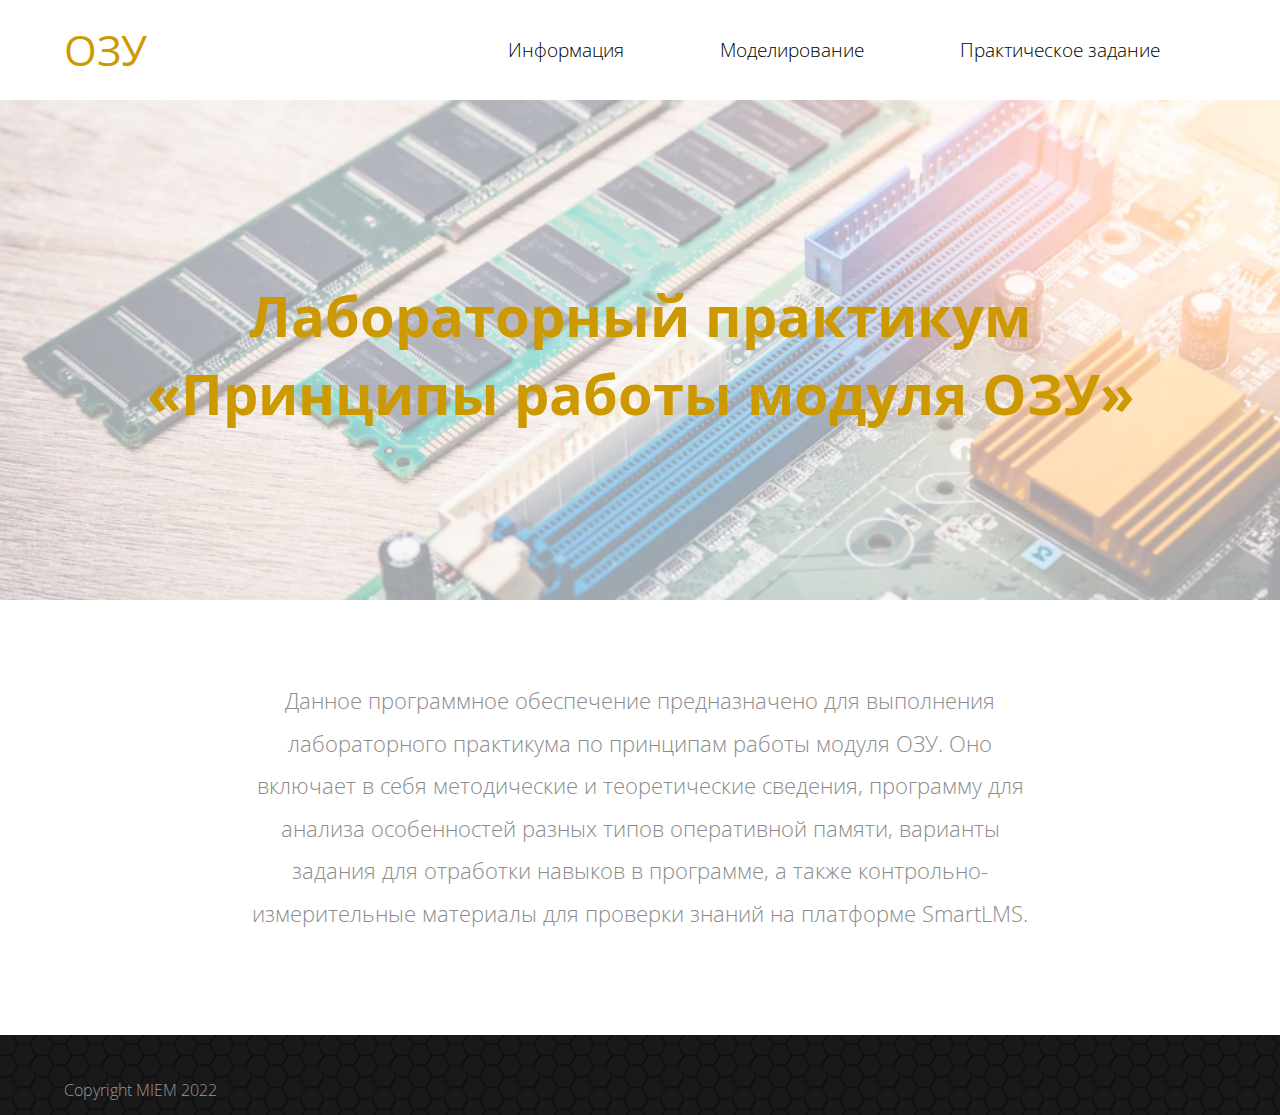
<file: index.html>
<!DOCTYPE html>
<html>
<head>
    <meta charset="utf-8">
    <meta http-equiv="X-UA-Compatible" content="IE=edge">
    <meta name="viewport" content="width=device-width, initial-scale=1">
    <title>Лабораторный практикум</title>
    <!-- load stylesheets -->
    <link rel="stylesheet" href="https://fonts.googleapis.com/css?family=Open+Sans:300,400">  <!-- Google web font "Open Sans" -->
    <link rel="stylesheet" href="css/bootstrap.min.css">                                      <!-- Bootstrap style -->
    <link rel="stylesheet" href="css/templatemo-style.css">                                   <!-- Templatemo style -->

    <!-- HTML5 shim and Respond.js for IE8 support of HTML5 elements and media queries -->
    <!-- WARNING: Respond.js doesn't work if you view the page via file:// -->
        <!--[if lt IE 9]>
          <script src="https://oss.maxcdn.com/html5shiv/3.7.2/html5shiv.min.js"></script>
          <script src="https://oss.maxcdn.com/respond/1.4.2/respond.min.js"></script>
          <![endif]-->
</head>

    <body>
       
        <div class="tm-header">
            <div class="container-fluid">
                <div class="tm-header-inner">
                    <a href="index.html" class="navbar-brand tm-site-name">ОЗУ</a>
                    <!-- navbar -->
                    <nav class="navbar tm-main-nav">
                        <button class="navbar-toggler hidden-md-up" type="button" data-toggle="collapse" data-target="#tmNavbar">
                            &#9776;
                        </button>
                        <div class="collapse navbar-toggleable-sm" id="tmNavbar">
                            <ul class="nav navbar-nav">
                                <li class="nav-item">
                                    <a href="info.html" class="nav-link">Информация</a>
                                </li>
                                <li class="nav-item">
                                    <a href="model.html" class="nav-link">Моделирование</a>
                                </li>
                                <li class="nav-item">
                                    <a href="tasks.html" class="nav-link">Практическое задание</a>
                                </li>
                            </ul>                        
                        </div>
                    </nav>  
                </div>                                  
            </div>            
        </div>



        <div class="tm-home-img-container">
            <section class="tm-section" style="height: 100%; background-color: rgba(255, 255, 255, 0.6);">
                <div class="container-fluid" style="height: 100%;">
                    <div class="row" style="margin-top: auto; margin-bottom: auto;">
                        <div class="col-xs-12 col-sm-12 col-md-12 col-lg-12 text-xs-center">
                            <h1 class="tm-gold-text tm-title main_title">Лабораторный практикум<br>«Принципы работы модуля ОЗУ»</h1>
                        </div>
                    </div>
                </div>
            </section>
        </div>
        <section class="tm-section">
            <div class="container-fluid">
                <div class="col-xs-12 col-sm-12 col-md-12 col-lg-12 text-xs-center">
                    <p class="tm-subtitle">Данное программное обеспечение предназначено для выполнения лабораторного практикума по принципам работы модуля ОЗУ. Оно включает в себя методические и теоретические сведения, программу для анализа особенностей разных типов оперативной памяти, варианты задания для отработки навыков в программе, а также контрольно-измерительные материалы для проверки знаний на платформе SmartLMS.</p>
                </div>
            </div>
        </section>
        
        <footer class="tm-footer">
            <div class="container-fluid">
                <div class="row">
                    <div class="col-xs-12 tm-copyright-col">
                        <p class="tm-copyright-text">Copyright MIEM 2022</p>
                    </div>
                </div>
            </div>
        </footer>

        <!-- load JS files -->
        <script src="js/jquery-1.11.3.min.js"></script>
        <script src="https://www.atlasestateagents.co.uk/javascript/tether.min.js"></script> 
        <script src="js/bootstrap.min.js"></script>   
        <script src="js/scripts.js"></script> 
        
</body>
</html>
</file>
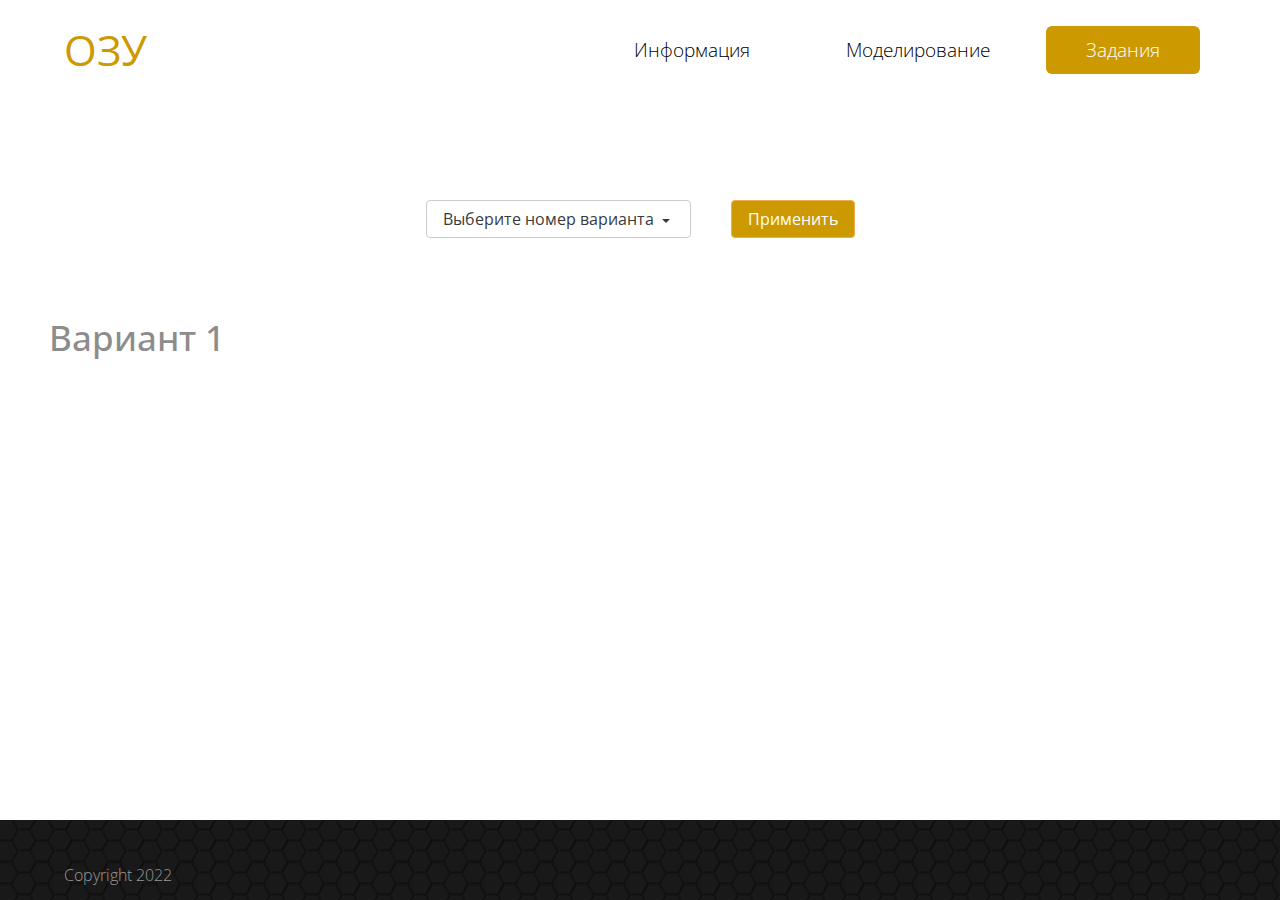
<file: contact.html>
<!DOCTYPE html>
<html>
<head>
    <meta charset="utf-8">
    <meta http-equiv="X-UA-Compatible" content="IE=edge">
    <meta name="viewport" content="width=device-width, initial-scale=1">
    <title>Лабораторный практикум</title>
    <!-- load stylesheets -->
    <link rel="stylesheet" href="https://fonts.googleapis.com/css?family=Open+Sans:300,400">  <!-- Google web font "Open Sans" -->
    <link rel="stylesheet" href="css/bootstrap.min.css">                                      <!-- Bootstrap style -->
    <link rel="stylesheet" href="css/templatemo-style.css">                                   <!-- Templatemo style -->

    <!-- HTML5 shim and Respond.js for IE8 support of HTML5 elements and media queries -->
    <!-- WARNING: Respond.js doesn't work if you view the page via file:// -->
        <!--[if lt IE 9]>
          <script src="https://oss.maxcdn.com/html5shiv/3.7.2/html5shiv.min.js"></script>
          <script src="https://oss.maxcdn.com/respond/1.4.2/respond.min.js"></script>
          <![endif]-->
</head>

    <body>
       
        <div class="tm-header">
            <div class="container-fluid">
                <div class="tm-header-inner">
                    <a href="#" class="navbar-brand tm-site-name">ОЗУ</a>
                    <!-- navbar -->
                    <nav class="navbar tm-main-nav">
                        <button class="navbar-toggler hidden-md-up" type="button" data-toggle="collapse" data-target="#tmNavbar">
                            &#9776;
                        </button>
                        <div class="collapse navbar-toggleable-sm" id="tmNavbar">
                            <ul class="nav navbar-nav">
                                <li class="nav-item">
                                    <a href="index.html" class="nav-link">Информация</a>
                                </li>
                                <li class="nav-item">
                                    <a href="about.html" class="nav-link">Моделирование</a>
                                </li>
                                <li class="nav-item active">
                                    <a href="contact.html" class="nav-link">Задания</a>
                                </li>
                            </ul>                        
                        </div>
                    </nav>  
                </div>                                  
            </div>            
        </div>



        <section class="tm-section">
            <div style="display: flex; margin: 0 auto; width: max-content">   
                <div class="dropdown" style="margin: 20px;">
                  <button class="btn btn-secondary dropdown-toggle" type="button" id="dropdownMenuButton1" data-toggle="dropdown" aria-haspopup="true" aria-expanded="false">
                    Выберите номер варианта
                  </button>
                  <div class="dropdown-menu" aria-labelledby="dropdownMenuButton">
                    <a class="dropdown-item dropdown-item3 active" data-vari="1" href="#">Вариант 1</a>
                    <a class="dropdown-item dropdown-item3" data-vari="2" href="#">Вариант 2</a>
                    <a class="dropdown-item dropdown-item3" data-vari="3" href="#">Вариант 3</a>
                    <a class="dropdown-item dropdown-item3" data-vari="4" href="#">Вариант 4</a>
                    <a class="dropdown-item dropdown-item3" data-vari="5" href="#">Вариант 5</a>
                    <a class="dropdown-item dropdown-item3" data-vari="6" href="#">Вариант 6</a>
                    <a class="dropdown-item dropdown-item3" data-vari="7" href="#">Вариант 7</a>
                    <a class="dropdown-item dropdown-item3" data-vari="8" href="#">Вариант 8</a>
                  </div>
                </div>
                <button type="button" style="margin: 20px; background-color: #cc9900; color: white;" class="btn btn-warning" id="warning">Применить</button>
            </div>

            <div class="container-fluid">
                <div class="row tm-margin-t-mid vari" data-vari="1">
                    <h2>Вариант 1</h2>
                    
                </div>
                <div class="row tm-margin-t-mid vari hidden" data-vari="2">
                    <h2>Вариант 2</h2>
                    
                </div>
                <div class="row tm-margin-t-mid vari hidden" data-vari="3">
                    <h2>Вариант 3</h2>
                    
                </div>
                <div class="row tm-margin-t-mid vari hidden" data-vari="4">
                    <h2>Вариант 4</h2>
                    
                </div>
            </div>
        </section>
        
        <footer class="tm-footer">
            <div class="container-fluid">
                <div class="row">
                    <div class="col-xs-12 tm-copyright-col">
                        <p class="tm-copyright-text">Copyright 2022</p>
                    </div>
                </div>
            </div>
        </footer>

        <!-- load JS files -->
        <script src="js/jquery-1.11.3.min.js"></script>
        <script src="https://www.atlasestateagents.co.uk/javascript/tether.min.js"></script> 
        <script src="js/bootstrap.min.js"></script>   
        <script src="js/scripts.js"></script> 
        
</body>
</html>
</file>
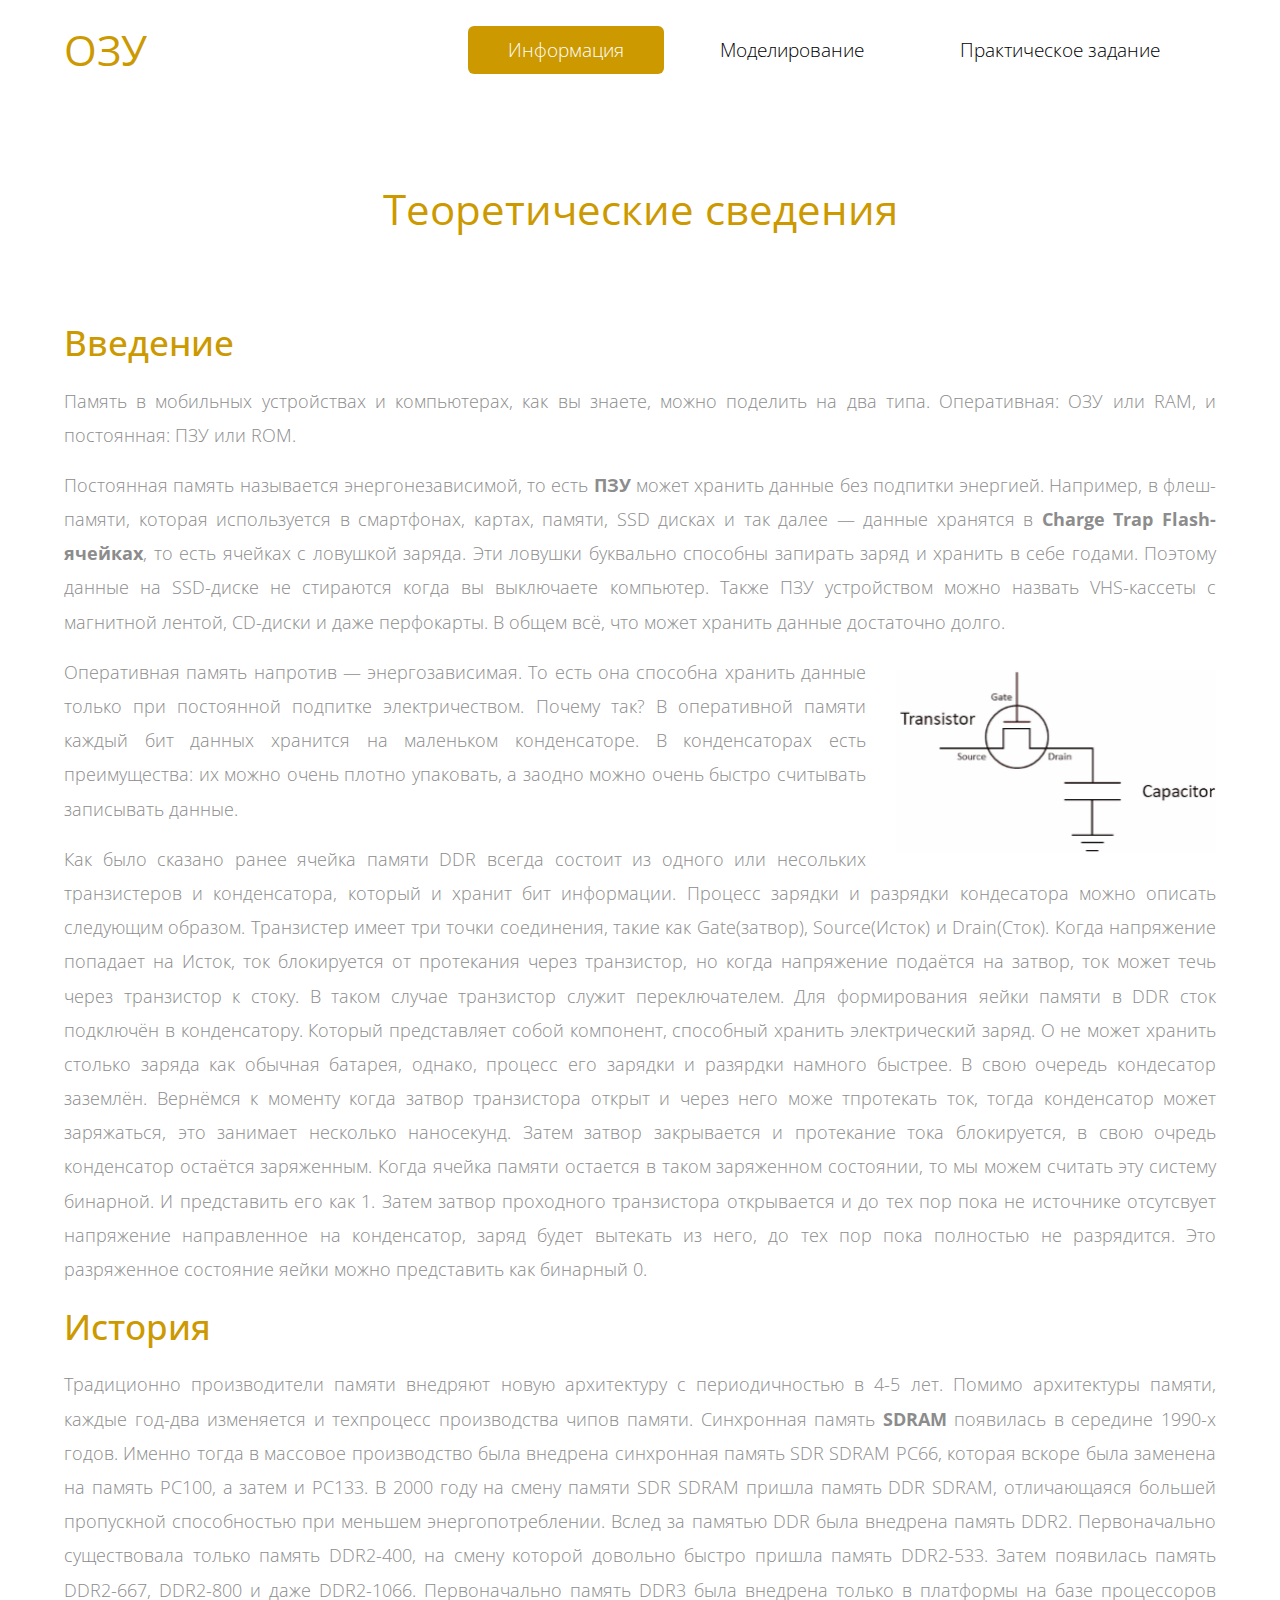
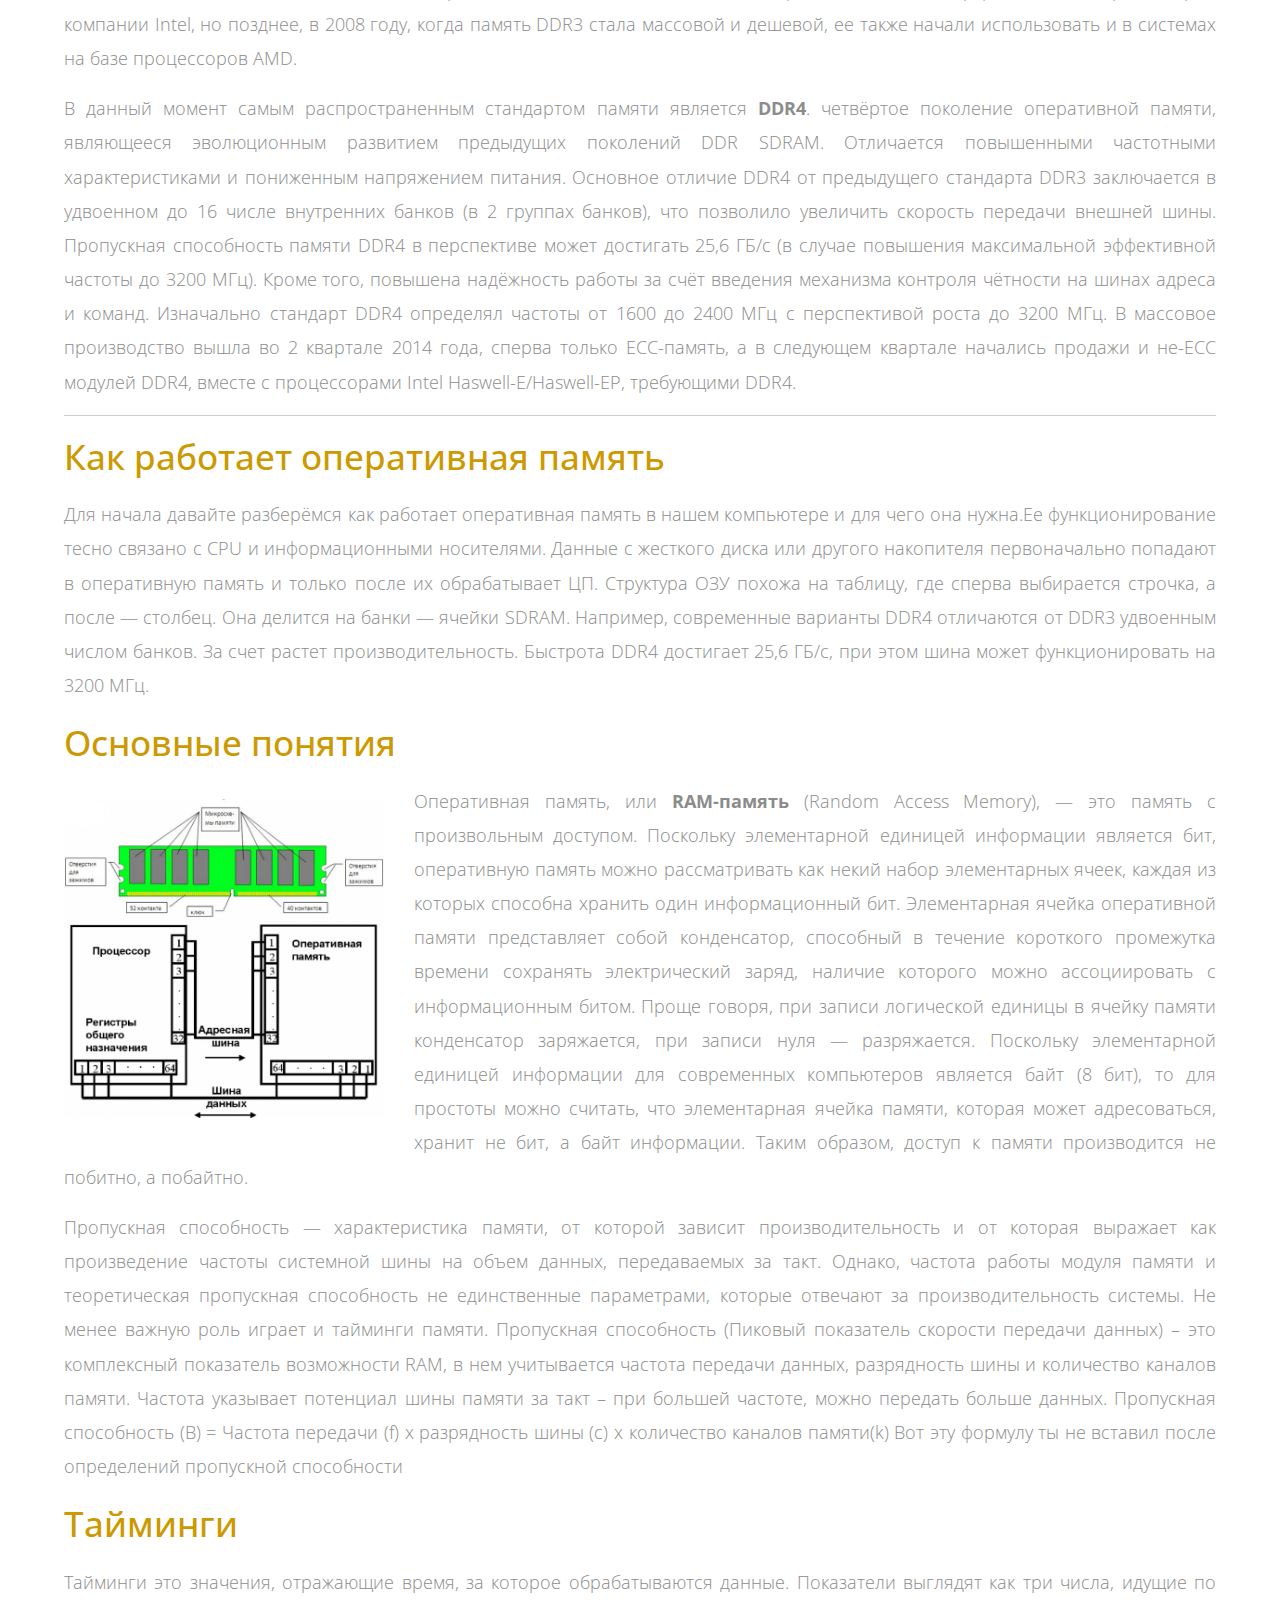
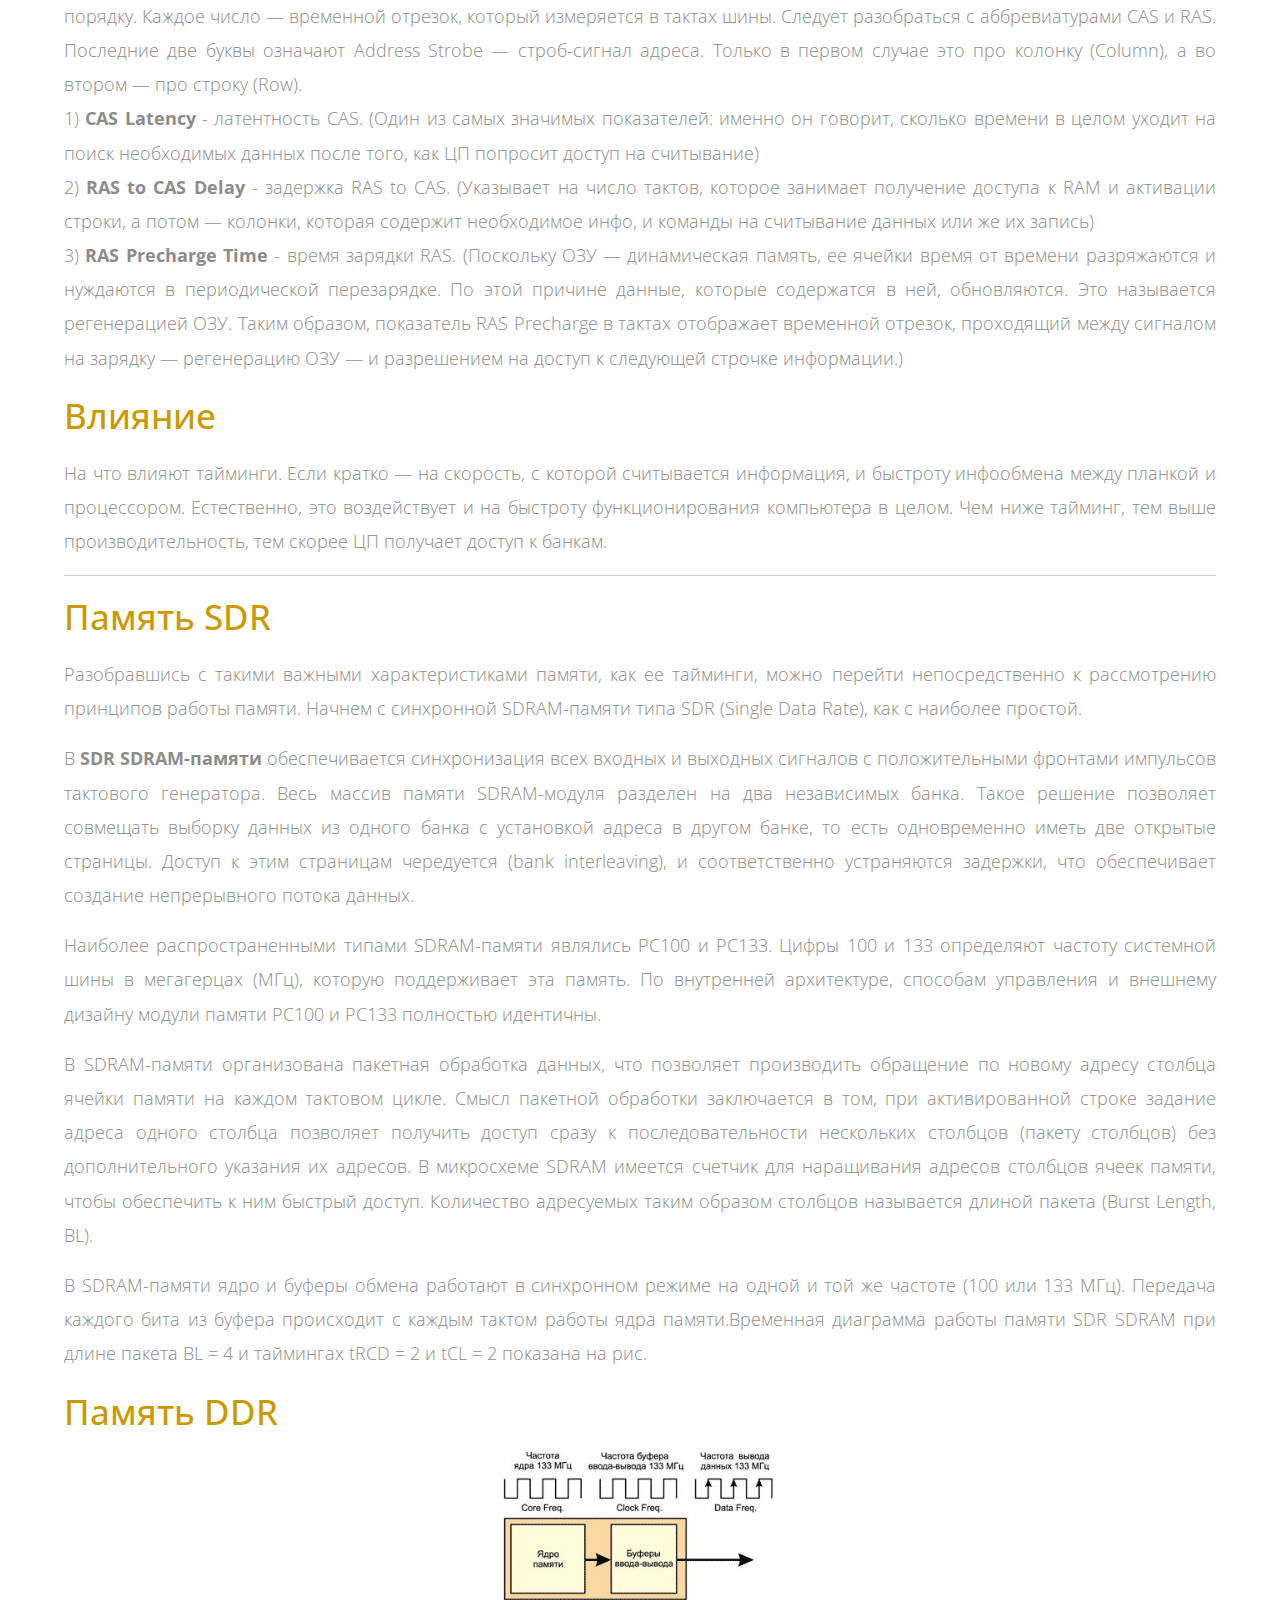
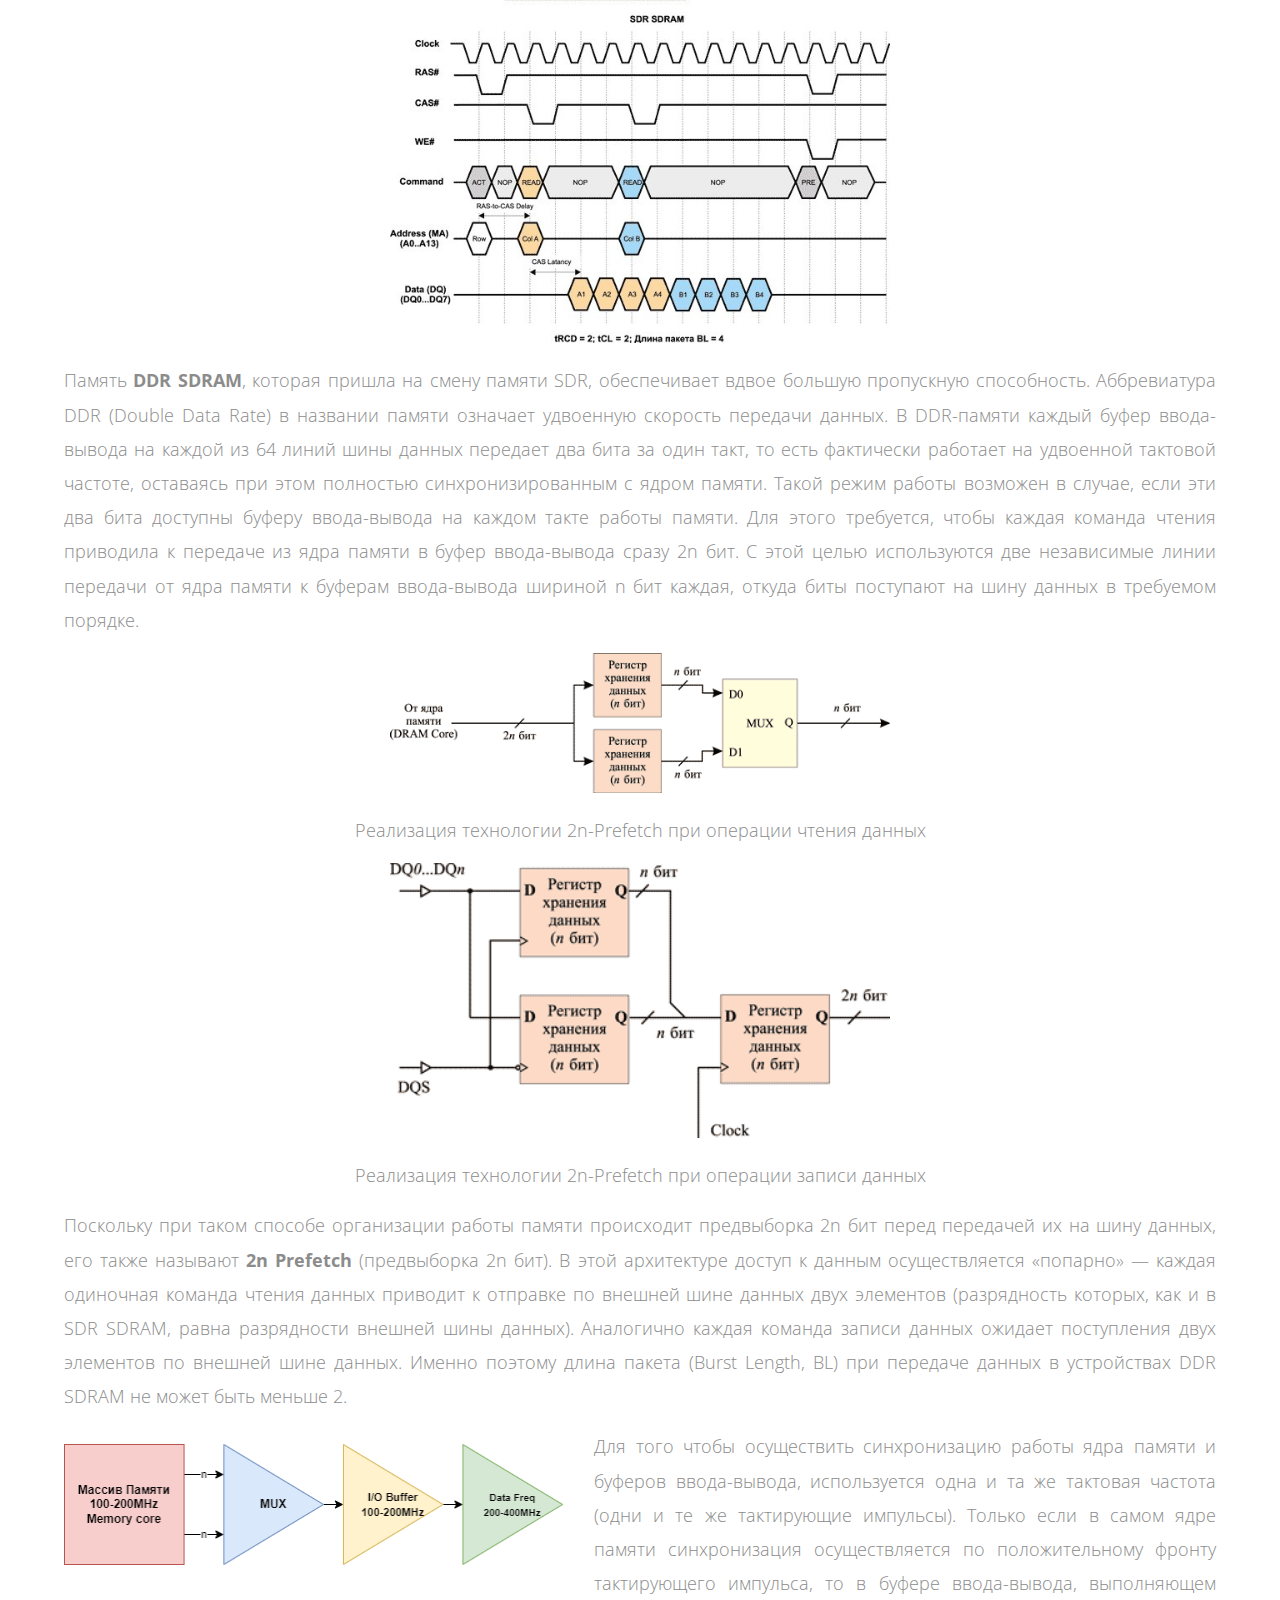
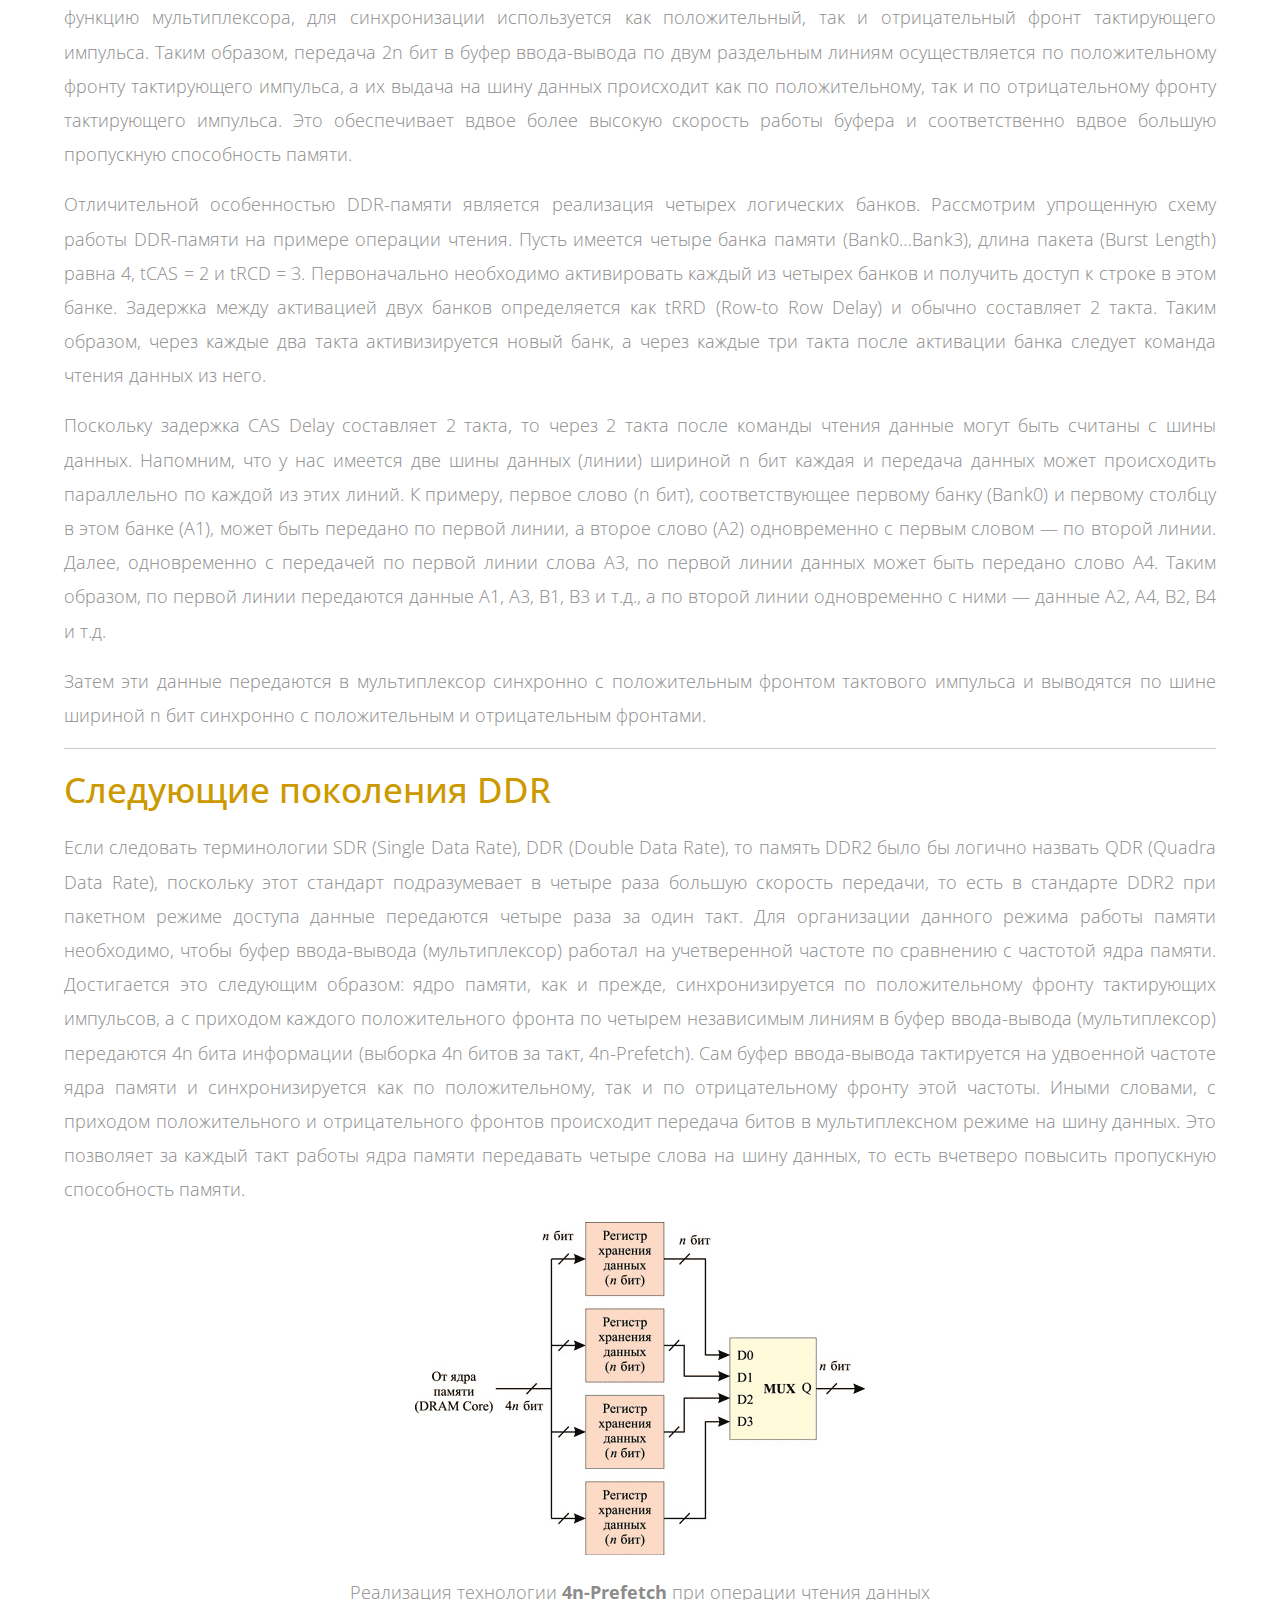
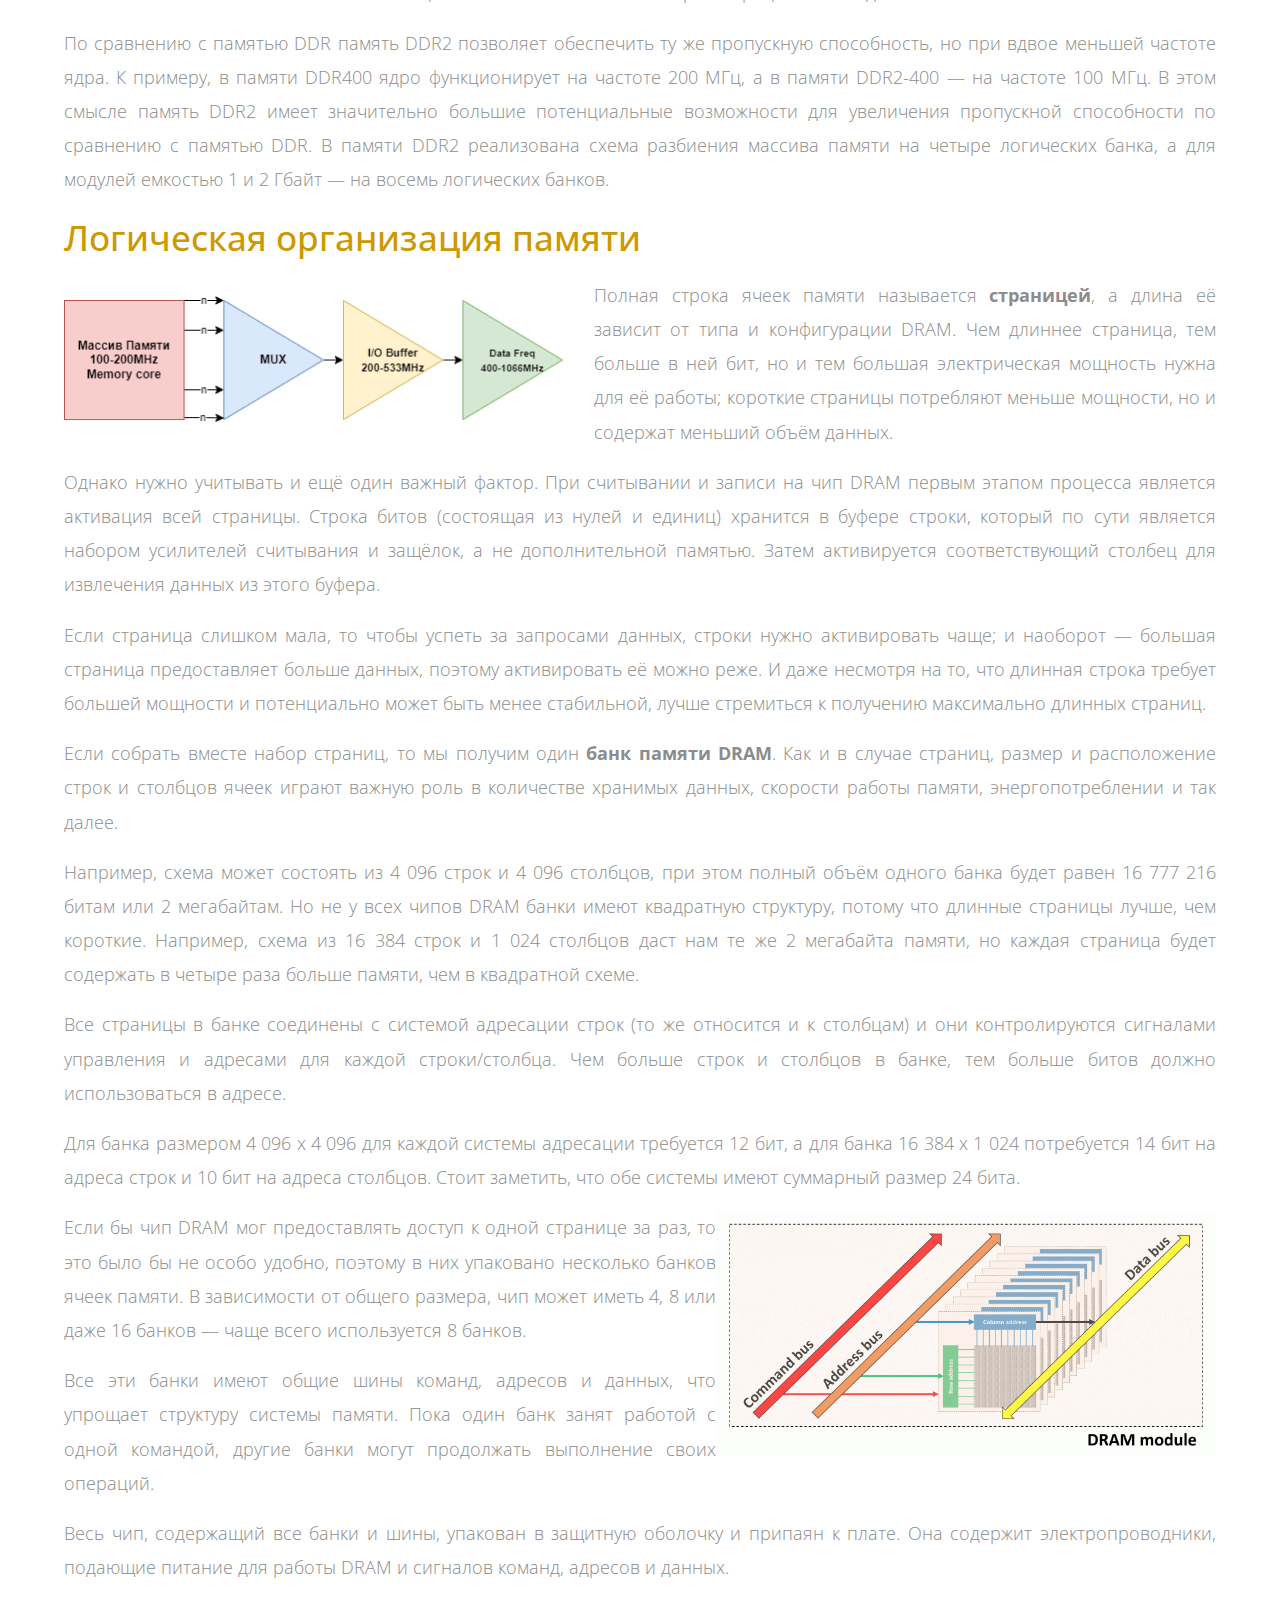
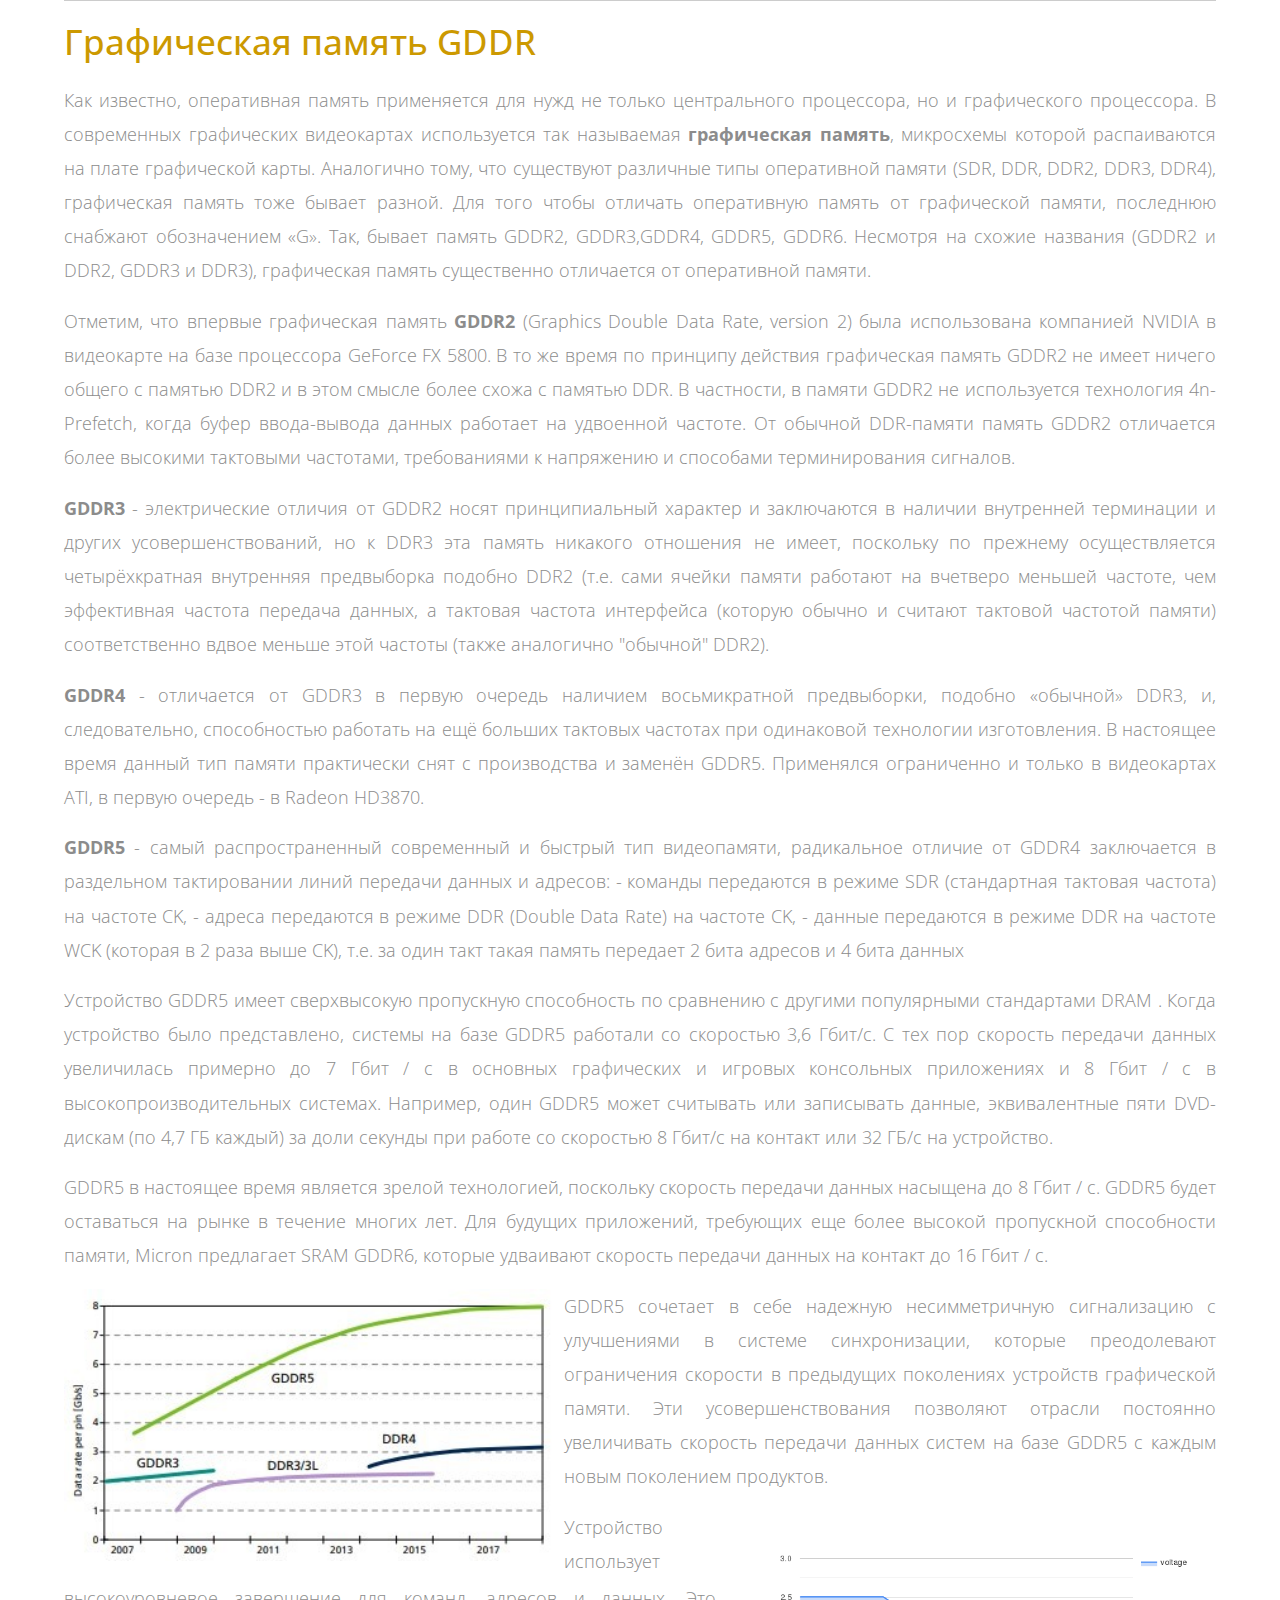
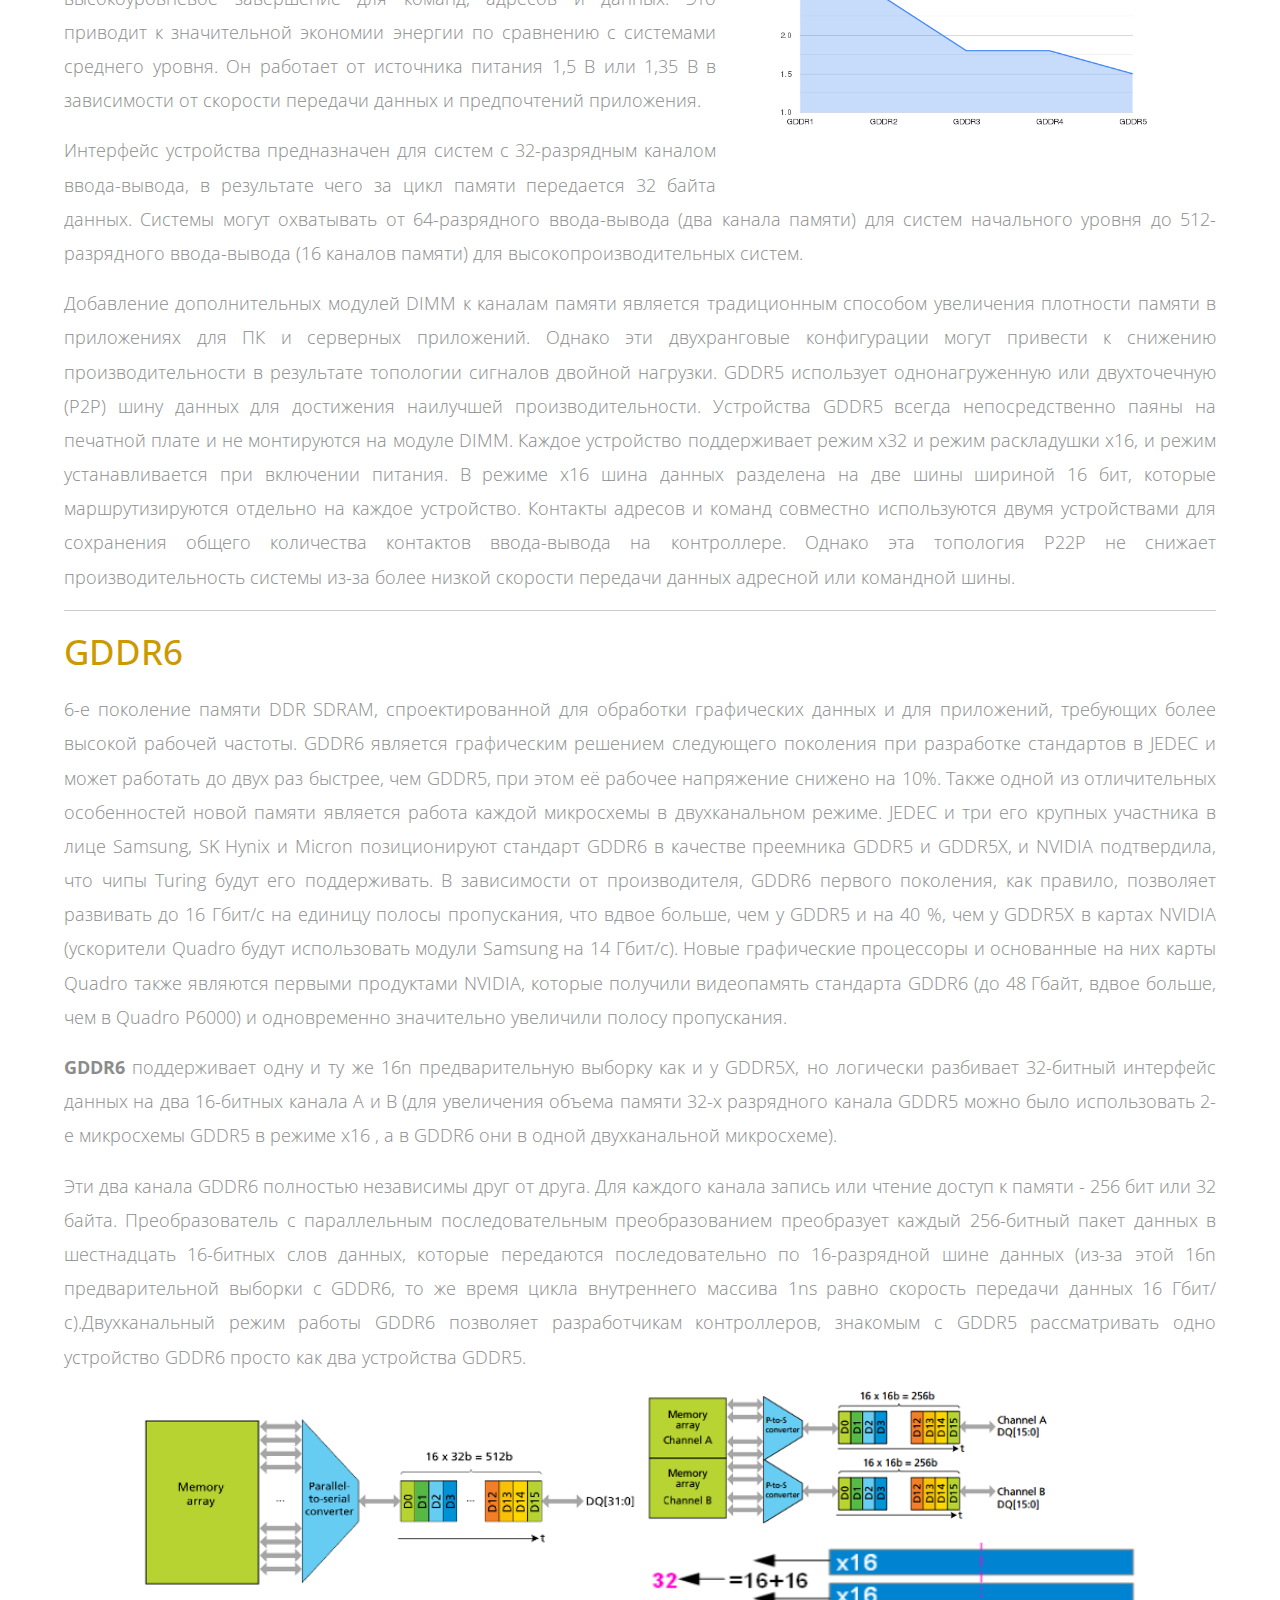
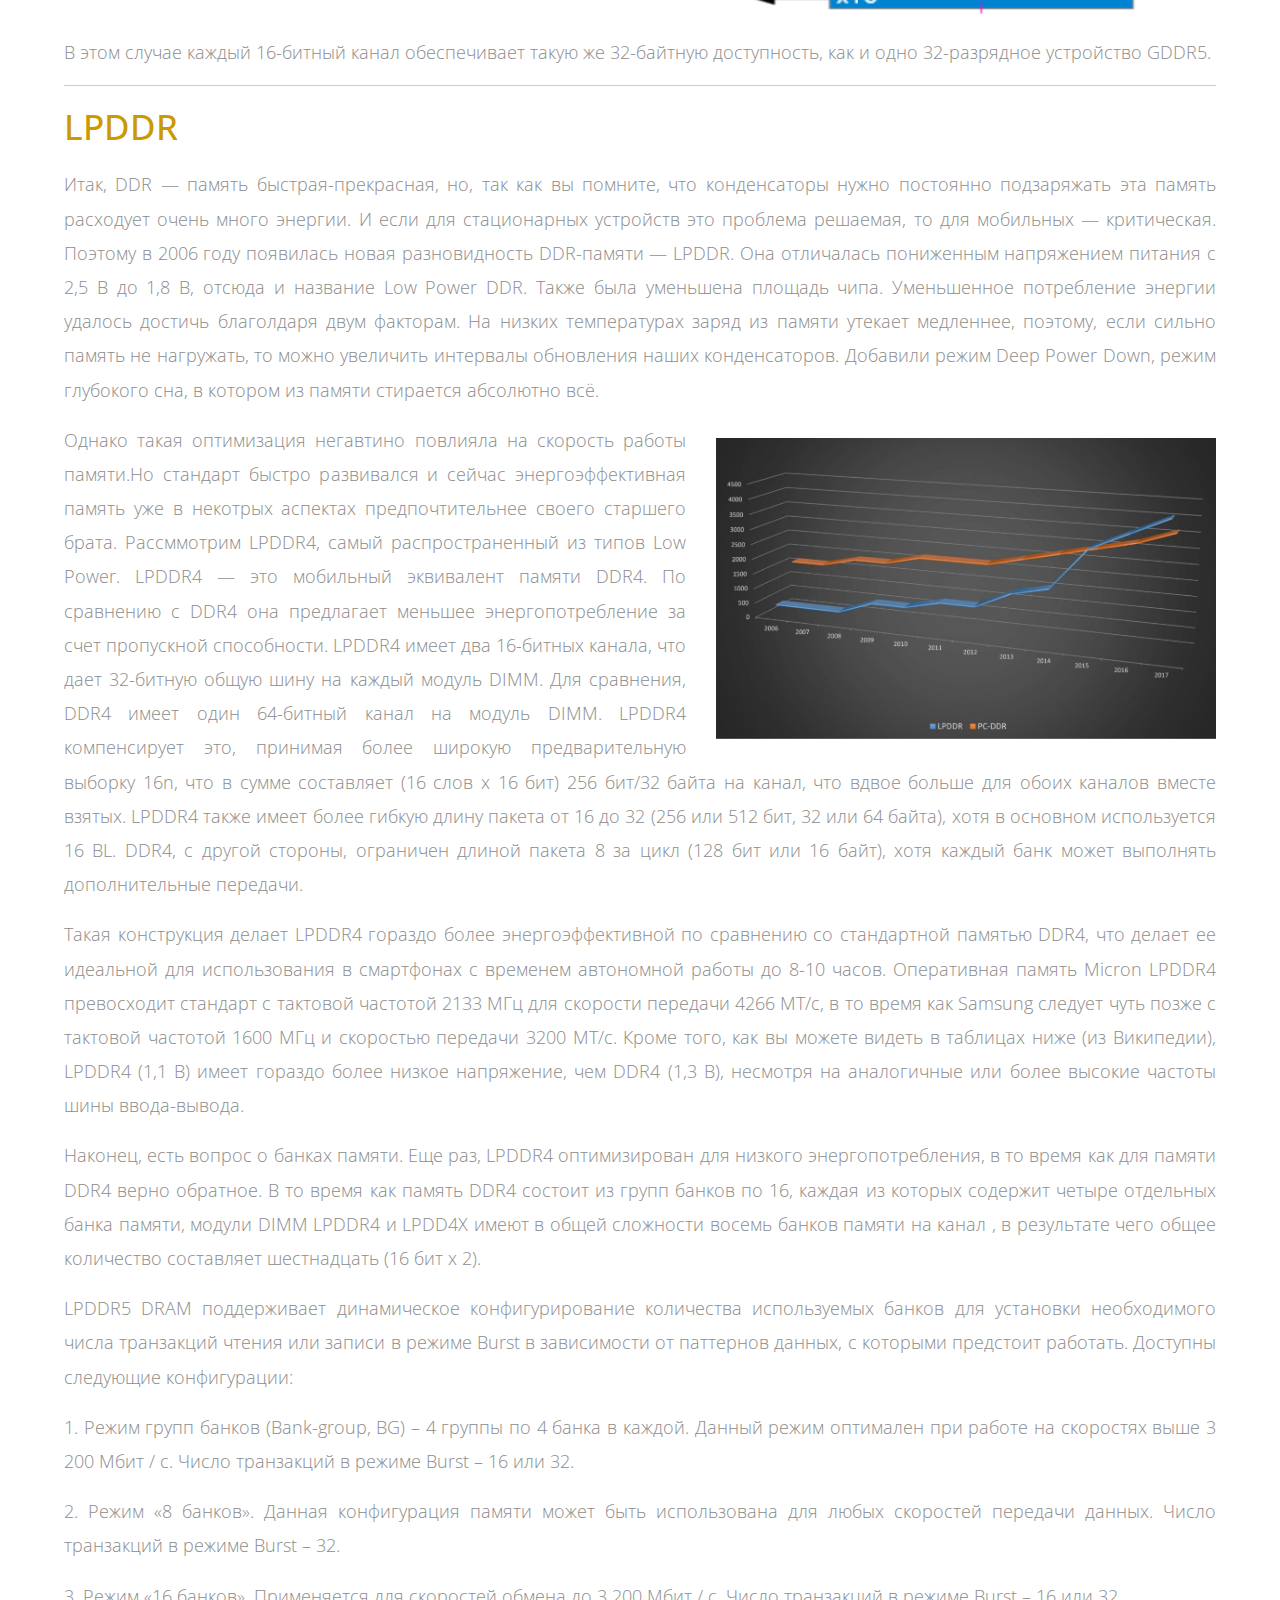
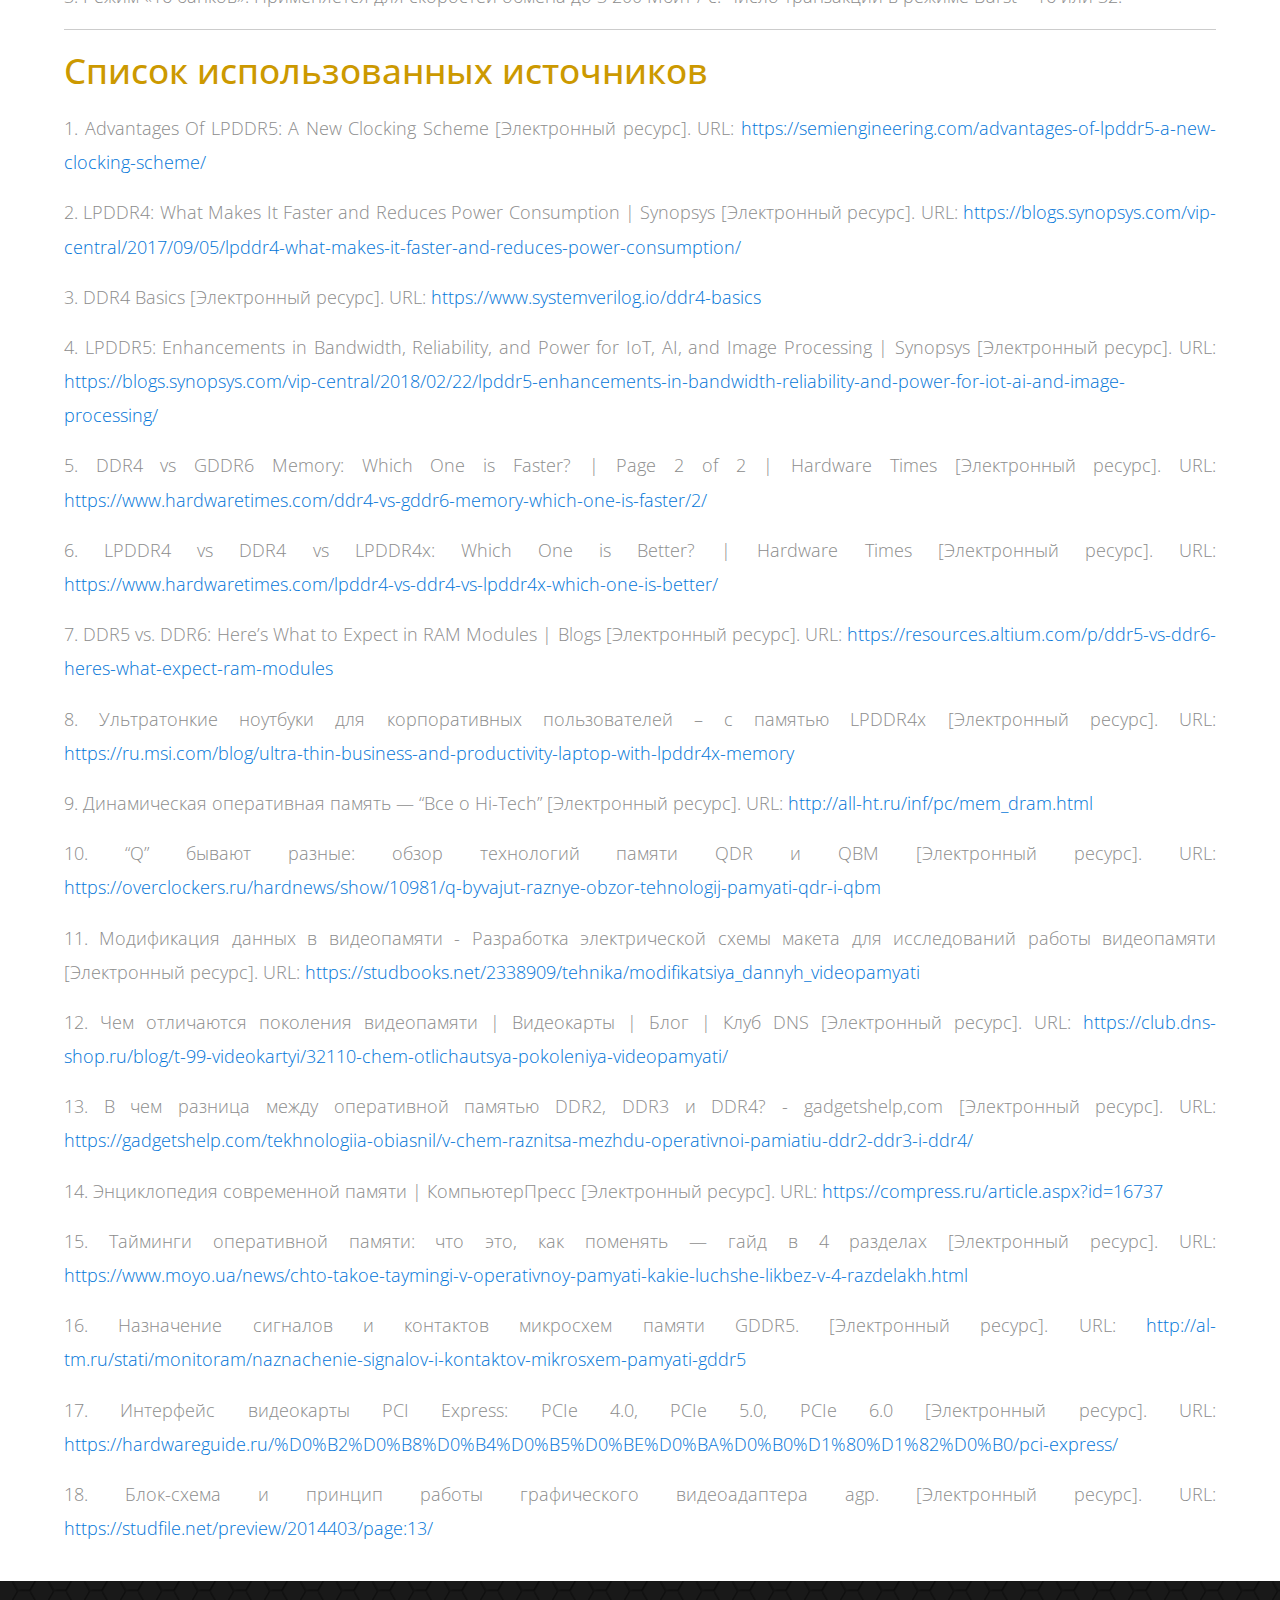
<file: info.html>
<!DOCTYPE html>
<html>

<head>
    <meta charset="utf-8">
    <meta http-equiv="X-UA-Compatible" content="IE=edge">
    <meta name="viewport" content="width=device-width, initial-scale=1">
    <title>Лабораторный практикум</title>
    <!-- load stylesheets -->
    <link rel="stylesheet" href="https://fonts.googleapis.com/css?family=Open+Sans:300,400">
    <!-- Google web font "Open Sans" -->
    <link rel="stylesheet" href="css/bootstrap.min.css"> <!-- Bootstrap style -->
    <link rel="stylesheet" href="css/templatemo-style.css"> <!-- Templatemo style -->

    <!-- HTML5 shim and Respond.js for IE8 support of HTML5 elements and media queries -->
    <!-- WARNING: Respond.js doesn't work if you view the page via file:// -->
    <!--[if lt IE 9]>
          <script src="https://oss.maxcdn.com/html5shiv/3.7.2/html5shiv.min.js"></script>
          <script src="https://oss.maxcdn.com/respond/1.4.2/respond.min.js"></script>
          <![endif]-->
</head>

<body>

    <div class="tm-header">
        <div class="container-fluid">
            <div class="tm-header-inner">
                <a href="index.html" class="navbar-brand tm-site-name">ОЗУ</a>

                <!-- navbar -->
                <nav class="navbar tm-main-nav">

                    <button class="navbar-toggler hidden-md-up" type="button" data-toggle="collapse"
                        data-target="#tmNavbar">
                        &#9776;
                    </button>

                    <div class="collapse navbar-toggleable-sm" id="tmNavbar">
                        <ul class="nav navbar-nav">
                            <li class="nav-item active">
                                <a href="info.html" class="nav-link">Информация</a>
                            </li>
                            <li class="nav-item">
                                <a href="model.html" class="nav-link">Моделирование</a>
                            </li>
                            <li class="nav-item">
                                <a href="tasks.html" class="nav-link">Практическое задание</a>
                            </li>
                        </ul>
                    </div>

                </nav>

            </div>
        </div>
    </div>

    <section class="tm-section">
        <div class="container-fluid">
            <div class="row">
                <div class="col-xs-12 col-sm-12 col-md-12 col-lg-12 text-xs-center">

                    <h2 class="tm-gold-text tm-title tm-site-name">Теоретические сведения</h2>
                    <p class="tm-subtitle"></p>
                </div>
            </div>
            <h2 class="tm-gold-text tm-title">Введение</h2>
            <p align="justify">Память в мобильных устройствах и компьютерах, как вы знаете, можно поделить на два типа.
                Оперативная: ОЗУ
                или RAM, и постоянная: ПЗУ или ROM.</p>
            <p align="justify">Постоянная память называется энергонезависимой, то есть <b>ПЗУ</b> может хранить данные
                без подпитки энергией.
                Например, в флеш-памяти, которая используется в смартфонах, картах, памяти, SSD дисках и так далее —
                данные хранятся в <b>Charge Trap Flash-ячейках</b>, то есть ячейках с ловушкой заряда. Эти ловушки
                буквально способны
                запирать заряд и хранить в себе годами. Поэтому данные на SSD-диске не стираются когда вы выключаете
                компьютер. Также ПЗУ устройством можно назвать VHS-кассеты с магнитной лентой, CD-диски и даже
                перфокарты. В общем всё, что может хранить данные достаточно долго.</p>
            <img src="img/charge2.gif" alt="Image" width="320" height="320" class="img-fluid righting" style="margin: 15px 0 15px 30px">
            <p align="justify"> Оперативная память напротив — энергозависимая. То есть она способна хранить данные
                только при постоянной
                подпитке электричеством. Почему так? В оперативной памяти каждый бит данных хранится на маленьком
                конденсаторе. В конденсаторах есть преимущества: их можно очень плотно упаковать, а заодно можно очень
                быстро считывать записывать данные.</p>
            <p align="justify">Как было сказано ранее ячейка памяти DDR всегда состоит из одного или несольких
                транзистеров и
                конденсатора, который и хранит бит информации. Процесс зарядки и разрядки кондесатора можно описать
                следующим образом. Транзистер имеет три точки соединения, такие как Gate(затвор), Source(Исток) и
                Drain(Сток). Когда напряжение попадает на Исток, ток блокируется от протекания через транзистор, но
                когда напряжение подаётся на затвор, ток может течь через транзистор к стоку. В таком случае транзистор
                служит переключателем. Для формирования яейки памяти в DDR сток подключён в конденсатору. Который
                представляет собой компонент, способный хранить электрический заряд. О не может хранить столько заряда
                как обычная батарея, однако, процесс его зарядки и разярдки намного быстрее. В свою очередь кондесатор
                заземлён. Вернёмся к моменту когда затвор транзистора открыт и через него може тпротекать ток, тогда
                конденсатор может заряжаться, это занимает несколько наносекунд. Затем затвор закрывается и протекание
                тока блокируется, в свою очредь конденсатор остаётся заряженным. Когда ячейка памяти остается в таком
                заряженном состоянии, то мы можем считать эту систему бинарной. И представить его как 1. Затем затвор
                проходного транзистора открывается и до тех пор пока не источнике отсутсвует напряжение направленное на
                конденсатор, заряд будет вытекать из него, до тех пор пока полностью не разрядится. Это разряженное
                состояние яейки можно представить как бинарный 0. </p>


            <h2 class="tm-gold-text tm-title">История</h2>
            <p align="justify">
                Традиционно производители памяти внедряют новую архитектуру с периодичностью в 4-5 лет. Помимо
                архитектуры памяти, каждые год-два изменяется и техпроцесс производства чипов памяти.

                Синхронная память <b>SDRAM</b> появилась в середине 1990-х годов. Именно тогда в массовое производство
                была
                внедрена синхронная память SDR SDRAM PC66, которая вскоре была заменена на память PC100, а затем и
                PC133.

                В 2000 году на смену памяти SDR SDRAM пришла память DDR SDRAM, отличающаяся большей пропускной
                способностью при меньшем энергопотреблении.

                Вслед за памятью DDR была внедрена память DDR2. Первоначально существовала только память DDR2-400, на
                смену которой довольно быстро
                пришла память DDR2-533. Затем появилась память DDR2-667, DDR2-800 и даже DDR2-1066. Первоначально память
                DDR3 была внедрена только в
                платформы на базе процессоров компании Intel, но позднее, в 2008 году, когда память DDR3 стала массовой
                и дешевой, ее также начали использовать и в системах на базе процессоров AMD.
            </p>
            <p align="justify">
                В данный момент самым распространенным стандартом памяти является <b>DDR4</b>. четвёртое поколение
                оперативной
                памяти, являющееся эволюционным развитием предыдущих поколений DDR SDRAM. Отличается повышенными
                частотными характеристиками и пониженным напряжением питания.

                Основное отличие DDR4 от предыдущего стандарта DDR3 заключается в удвоенном до 16 числе внутренних
                банков (в 2 группах банков), что позволило увеличить скорость передачи внешней шины. Пропускная
                способность памяти DDR4 в перспективе может достигать 25,6 ГБ/c (в случае повышения максимальной
                эффективной частоты до 3200 МГц). Кроме того, повышена надёжность работы за счёт введения механизма
                контроля чётности на шинах адреса и команд. Изначально стандарт DDR4 определял частоты от 1600 до 2400
                МГц с перспективой роста до 3200 МГц.

                В массовое производство вышла во 2 квартале 2014 года, сперва только ECC-память, а в следующем квартале
                начались продажи и не-ECC модулей DDR4, вместе с процессорами Intel Haswell-E/Haswell-EP, требующими
                DDR4.
                <hr>
            <h2 class="tm-gold-text tm-title">Как работает оперативная память</h2>
            </p>

            <p align="justify">
                Для начала давайте разберёмся как работает оперативная память в нашем компьютере и для чего она нужна.Ее
                функционирование тесно связано с CPU и информационными носителями. Данные с жесткого диска или другого
                накопителя первоначально попадают в оперативную память и только после их обрабатывает ЦП.

                Структура ОЗУ похожа на таблицу, где сперва выбирается строчка, а после — столбец. Она делится на банки
                — ячейки SDRAM. Например, современные варианты DDR4 отличаются от DDR3 удвоенным числом банков. За счет
                растет производительность. Быстрота DDR4 достигает 25,6 ГБ/c, при этом шина может функционировать на
                3200 МГц.
            </p>

            <h2 class="tm-gold-text tm-title">Основные понятия</h2>
            <img src="img/princip10.png" alt="Image" width="320" height="320" class="img-fluid lefting" style="margin: 15px 30px 15px 0">
            <p align="justify">Оперативная память, или <b>RAM-память</b> (Random Access Memory), — это память с
                произвольным доступом.

                Поскольку элементарной единицей информации является бит, оперативную память можно рассматривать как
                некий набор элементарных ячеек, каждая из которых способна хранить один информационный бит.

                Элементарная ячейка оперативной памяти представляет собой конденсатор, способный в течение короткого
                промежутка времени сохранять электрический заряд, наличие которого можно ассоциировать с информационным
                битом. Проще говоря, при записи логической единицы в ячейку памяти конденсатор заряжается, при записи
                нуля — разряжается.

                Поскольку элементарной единицей информации для современных компьютеров является байт (8 бит), то для
                простоты можно считать, что элементарная ячейка памяти, которая может адресоваться, хранит не бит, а
                байт информации. Таким образом, доступ к памяти производится не побитно, а побайтно.</p>
            <p align="justify">
                Пропускная способность — характеристика памяти, от которой зависит производительность и от которая
                выражает
                как произведение частоты системной шины на объем данных, передаваемых за такт. Однако, частота работы
                модуля
                памяти и теоретическая пропускная способность не единственные параметрами, которые отвечают за
                производительность системы. Не менее важную роль играет и тайминги памяти.

                Пропускная способность (Пиковый показатель скорости передачи данных) – это комплексный показатель
                возможности RAM, в нем учитывается частота передачи данных, разрядность шины и количество каналов
                памяти.
                Частота указывает потенциал шины памяти за такт – при большей частоте, можно передать больше данных.
                Пропускная способность (B) = Частота передачи (f) x разрядность шины (c) x количество каналов памяти(k)
                Вот эту формулу ты не вставил после определений пропускной способности</p>



            <h2 class="tm-gold-text tm-title">Тайминги</h2>

            <p align="justify">Тайминги это значения, отражающие время, за которое обрабатываются данные. Показатели
                выглядят как три
                числа, идущие по порядку. Каждое число — временной отрезок, который измеряется в тактах шины.

                Следует разобраться с аббревиатурами CAS и RAS. Последние две буквы означают Address Strobe —
                строб-сигнал адреса. Только в первом случае это про колонку (Column), а во втором — про строку (Row).
                <br> 1) <b>CAS Latency</b> - латентность CAS. (Один из самых значимых показателей: именно он говорит,
                сколько
                времени в целом уходит на поиск необходимых данных после того, как ЦП попросит доступ на
                считывание)</br>
                2) <b>RAS to CAS Delay</b> - задержка RAS to CAS. (Указывает на число тактов, которое занимает получение
                доступа
                к RAM и активации строки, а потом — колонки, которая содержит необходимое инфо, и команды на считывание
                данных или же их запись)</br>
                3) <b>RAS Precharge Time</b> - время зарядки RAS. (Поскольку ОЗУ — динамическая память, ее ячейки время от
                времени разряжаются и нуждаются в периодической перезарядке. По этой причине данные, которые содержатся
                в ней, обновляются. Это называется регенерацией ОЗУ.

                Таким образом, показатель RAS Precharge в тактах отображает временной отрезок, проходящий между сигналом
                на зарядку — регенерацию ОЗУ — и разрешением на доступ к следующей строчке информации.)</br>

            <h2 class="tm-gold-text tm-title">Влияние</h2>
            <p align="justify">На что влияют тайминги.
                Если кратко — на скорость, с которой считывается информация, и быстроту инфообмена между планкой и
                процессором. Естественно, это воздействует и на быстроту функционирования компьютера в целом.

                Чем ниже тайминг, тем выше производительность, тем скорее ЦП получает доступ к банкам.</p>
            <hr>
            <h2 class="tm-gold-text tm-title">Память SDR</h2>
            <p align="justify">Разобравшись с такими важными характеристиками памяти, как ее тайминги, можно перейти
                непосредственно к
                рассмотрению принципов работы памяти. Начнем с синхронной SDRAM-памяти типа SDR (Single Data Rate), как
                с наиболее простой.</p>
            <p align="justify">В <b>SDR SDRAM-памяти</b> обеспечивается синхронизация всех входных и выходных сигналов с
                положительными
                фронтами импульсов тактового генератора. Весь массив памяти SDRAM-модуля разделен на два независимых
                банка. Такое решение позволяет совмещать выборку данных из одного банка с установкой адреса в другом
                банке, то есть одновременно иметь две открытые страницы. Доступ к этим страницам чередуется (bank
                interleaving), и соответственно устраняются задержки, что обеспечивает создание непрерывного потока
                данных.</p>
            <p align="justify">Наиболее распространенными типами SDRAM-памяти являлись PC100 и PC133. Цифры 100 и 133
                определяют частоту
                системной шины в мегагерцах (МГц), которую поддерживает эта память. По внутренней архитектуре, способам
                управления и внешнему дизайну модули памяти PC100 и PC133 полностью идентичны.</p>
            <p align="justify">В SDRAM-памяти организована пакетная обработка данных, что позволяет производить
                обращение по новому
                адресу столбца ячейки памяти на каждом тактовом цикле. Смысл пакетной обработки заключается в том, при
                активированной строке задание адреса одного столбца позволяет получить доступ сразу к последовательности
                нескольких столбцов (пакету столбцов) без дополнительного указания их адресов. В микросхеме SDRAM
                имеется счетчик для наращивания адресов столбцов ячеек памяти, чтобы обеспечить к ним быстрый доступ.
                Количество адресуемых таким образом столбцов называется длиной пакета (Burst Length, BL).</p>
            <p align="justify">В SDRAM-памяти ядро и буферы обмена работают в синхронном режиме на одной и той же
                частоте (100 или 133
                МГц). Передача каждого бита из буфера происходит с каждым тактом работы ядра памяти.Временная диаграмма
                работы памяти SDR SDRAM при длине пакета BL = 4 и таймингах tRCD = 2 и tCL = 2 показана на рис.</p>
            <h2 class="tm-gold-text tm-title">Память DDR</h2>
            <img src="img/Diagram.jpg" alt="Image" width="500" height="500" class="tm-margin-b-20 img-fluid center">
            <p align="justify">Память <b>DDR SDRAM</b>, которая пришла на смену памяти SDR, обеспечивает вдвое большую
                пропускную способность.
                Аббревиатура DDR (Double Data Rate) в названии памяти означает удвоенную скорость передачи данных. В
                DDR-памяти каждый буфер ввода-вывода на каждой из 64 линий шины данных передает два бита за один такт,
                то есть фактически работает на удвоенной тактовой частоте, оставаясь при этом полностью
                синхронизированным с ядром памяти. Такой режим работы возможен в случае, если эти два бита доступны
                буферу ввода-вывода на каждом такте работы памяти. Для этого требуется, чтобы каждая команда чтения
                приводила к передаче из ядра памяти в буфер ввода-вывода сразу 2n бит. С этой целью используются две
                независимые линии передачи от ядра памяти к буферам ввода-вывода шириной n бит каждая, откуда биты
                поступают на шину данных в требуемом порядке.</p>
            <img src="img/Read.png" alt="Image" width="500" height="500" class="tm-margin-b-20 img-fluid center">
            <p align="center"> Реализация технологии 2n-Prefetch при операции чтения данных</p>
            <img src="img/write.png" alt="Image" width="500" height="500" class="tm-margin-b-20 img-fluid center">
            <p align="center">Реализация технологии 2n-Prefetch при операции записи данных</p>

            <p align="justify">Поскольку при таком способе организации работы памяти происходит предвыборка 2n бит перед
                передачей их на
                шину данных, его также называют <b> 2n Prefetch</b> (предвыборка 2n бит). В этой архитектуре доступ к
                данным
                осуществляется «попарно» — каждая одиночная команда чтения данных приводит к отправке по внешней шине
                данных двух элементов (разрядность которых, как и в SDR SDRAM, равна разрядности внешней шины данных).
                Аналогично каждая команда записи данных ожидает поступления двух элементов по внешней шине данных.
                Именно поэтому длина пакета (Burst Length, BL) при передаче данных в устройствах DDR SDRAM не может быть
                меньше 2.</p>
            <img src="img/2N-Prefetch.png" alt="Image" width="500" height="500"
                class="tm-margin-b-20 img-fluid lefting" style="margin: 15px 30px 15px 0">
            <p align="justify">Для того чтобы осуществить синхронизацию работы ядра памяти и буферов ввода-вывода,
                используется одна и
                та же тактовая частота (одни и те же тактирующие импульсы). Только если в самом ядре памяти
                синхронизация осуществляется по положительному фронту тактирующего импульса, то в буфере ввода-вывода,
                выполняющем функцию мультиплексора, для синхронизации используется как положительный, так и
                отрицательный фронт тактирующего импульса. Таким образом, передача 2n бит в буфер ввода-вывода по двум
                раздельным линиям осуществляется по положительному фронту тактирующего импульса, а их выдача на шину
                данных происходит как по положительному, так и по отрицательному фронту тактирующего импульса. Это
                обеспечивает вдвое более высокую скорость работы буфера и соответственно вдвое большую пропускную
                способность памяти.</p>
            <p align="justify">Отличительной особенностью DDR-памяти является реализация четырех логических банков.

                Рассмотрим упрощенную схему работы DDR-памяти на примере операции чтения. Пусть имеется четыре
                банка памяти (Bank0…Bank3), длина пакета (Burst Length) равна 4, tCAS = 2 и tRCD = 3. Первоначально
                необходимо активировать каждый из четырех банков и получить доступ к строке в этом банке. Задержка между
                активацией двух банков определяется как tRRD (Row-to Row Delay) и обычно составляет 2 такта. Таким
                образом, через каждые два такта активизируется новый банк, а через каждые три такта после активации
                банка следует команда чтения данных из него.</p>
            <p align="justify">Поскольку задержка CAS Delay составляет 2 такта, то через 2 такта после команды чтения
                данные могут быть
                считаны с шины данных. Напомним, что у нас имеется две шины данных (линии) шириной n бит каждая и
                передача данных может происходить параллельно по каждой из этих линий. К примеру, первое слово (n бит),
                соответствующее первому банку (Bank0) и первому столбцу в этом банке (A1), может быть передано по первой
                линии, а второе слово (A2) одновременно с первым словом — по второй линии. Далее, одновременно с
                передачей по первой линии слова A3, по первой линии данных может быть передано слово A4. Таким образом,
                по первой линии передаются данные A1, A3, B1, B3 и т.д., а по второй линии одновременно с ними — данные
                A2, A4, B2, B4 и т.д.</p>
            <p align="justify">Затем эти данные передаются в мультиплексор синхронно с положительным фронтом тактового
                импульса и
                выводятся по шине шириной n бит синхронно с положительным и отрицательным фронтами.</p>
            <hr>
            <h2 class="tm-gold-text tm-title">Следующие поколения DDR</h2>
            <p align="justify">Если следовать терминологии SDR (Single Data Rate), DDR (Double Data Rate), то память
                DDR2 было бы
                логично назвать QDR (Quadra Data Rate), поскольку этот стандарт подразумевает в четыре раза большую
                скорость передачи, то есть в стандарте DDR2 при пакетном режиме доступа данные передаются четыре раза за
                один такт. Для организации данного режима работы памяти необходимо, чтобы буфер ввода-вывода
                (мультиплексор) работал на учетверенной частоте по сравнению с частотой ядра памяти. Достигается это
                следующим образом: ядро памяти, как и прежде, синхронизируется по положительному фронту тактирующих
                импульсов, а с приходом каждого положительного фронта по четырем независимым линиям в буфер ввода-вывода
                (мультиплексор) передаются 4n бита информации (выборка 4n битов за такт, 4n-Prefetch). Сам буфер
                ввода-вывода тактируется на удвоенной частоте ядра памяти и синхронизируется как по положительному, так
                и по отрицательному фронту этой частоты. Иными словами, с приходом положительного и отрицательного
                фронтов происходит передача битов в мультиплексном режиме на шину данных. Это позволяет
                за каждый такт работы ядра памяти передавать четыре слова на шину данных, то есть вчетверо повысить
                пропускную способность памяти.</p>
                <img src="img/read 4n-0000.jpg" alt="Image" height="200" class="tm-margin-b-20 img-fluid center">
            <p align="center">Реализация технологии <b>4n-Prefetch</b> при операции чтения данных</p>
            <p align="justify">По сравнению с памятью DDR память DDR2 позволяет обеспечить ту же пропускную способность,
                но при вдвое
                меньшей частоте ядра. К примеру, в памяти DDR400 ядро функционирует на частоте 200 МГц, а в памяти
                DDR2-400 — на частоте 100 МГц. В этом смысле память DDR2 имеет значительно большие потенциальные
                возможности для увеличения пропускной способности по сравнению с памятью DDR.
                В памяти DDR2 реализована схема разбиения массива памяти на четыре логических банка, а для модулей
                емкостью 1 и 2 Гбайт — на восемь логических банков.</p>



            <h2 class="tm-gold-text tm-title">Логическая организация памяти</h2>
            <img src="img/4n-prefetch.png" alt="Image" width="500" height="500"
                class="tm-margin-b-20 img-fluid lefting" style="margin: 15px 30px 15px 0">
            <p align="justify">Полная строка ячеек памяти называется <b>страницей</b>, а длина её зависит от типа и
                конфигурации DRAM. Чем
                длиннее страница, тем больше в ней бит, но и тем большая электрическая мощность нужна для её работы;
                короткие страницы потребляют меньше мощности, но и содержат меньший объём данных.</p>

            <p align="justify"> Однако нужно учитывать и ещё один важный фактор. При считывании и записи на чип DRAM
                первым этапом
                процесса является активация всей страницы. Строка битов (состоящая из нулей и единиц) хранится в буфере
                строки, который по сути является набором усилителей считывания и защёлок, а не дополнительной памятью.
                Затем активируется соответствующий столбец для извлечения данных из этого буфера.</p>

            <p align="justify">Если страница слишком мала, то чтобы успеть за запросами данных, строки нужно
                активировать чаще; и
                наоборот — большая страница предоставляет больше данных, поэтому активировать её можно реже. И даже
                несмотря на то, что длинная строка требует большей мощности и потенциально может быть менее стабильной,
                лучше стремиться к получению максимально длинных страниц.</p>
            <p align="justify">Если собрать вместе набор страниц, то мы получим один <b>банк памяти DRAM</b>. Как и в
                случае страниц, размер и
                расположение строк и столбцов ячеек играют важную роль в количестве хранимых данных, скорости работы
                памяти, энергопотреблении и так далее.</p>
            <p align="justify">Например, схема может состоять из 4 096 строк и 4 096 столбцов, при этом полный объём
                одного банка будет
                равен 16 777 216 битам или 2 мегабайтам. Но не у всех чипов DRAM банки имеют квадратную структуру,
                потому что длинные страницы лучше, чем короткие. Например, схема из 16 384 строк и 1 024 столбцов даст
                нам те же 2 мегабайта памяти, но каждая страница будет содержать в четыре раза больше памяти, чем в
                квадратной схеме.</p>
            <p align="justify">Все страницы в банке соединены с системой адресации строк (то же относится и к столбцам)
                и они
                контролируются сигналами управления и адресами для каждой строки/столбца. Чем больше строк и столбцов в
                банке, тем больше битов должно использоваться в адресе.</p>
            <p align="justify">Для банка размером 4 096 x 4 096 для каждой системы адресации требуется 12 бит, а для
                банка 16 384 x 1
                024 потребуется 14 бит на адреса строк и 10 бит на адреса столбцов. Стоит заметить, что обе системы
                имеют суммарный размер 24 бита.</p>


            <img src="img/DRAM Module.png" alt="Image" width="500" height="500"
                class="tm-margin-b-20 img-fluid righting">


            <p align="justify">Если бы чип DRAM мог предоставлять доступ к одной странице за раз, то это было бы не
                особо удобно,
                поэтому в них упаковано несколько банков ячеек памяти. В зависимости от общего размера, чип может иметь
                4, 8 или даже 16 банков — чаще всего используется 8 банков.</p>
            <p align="justify">Все эти банки имеют общие шины команд, адресов и данных, что упрощает структуру системы
                памяти. Пока один
                банк занят работой с одной командой, другие банки могут продолжать выполнение своих операций.</p>
            <p align="justify">Весь чип, содержащий все банки и шины, упакован в защитную оболочку и припаян к плате.
                Она содержит
                электропроводники, подающие питание для работы DRAM и сигналов команд, адресов и данных.</p>
            <hr>
            <h2 class="tm-gold-text tm-title">Графическая память GDDR</h2>

            <p align="justify">Как известно, оперативная память применяется для нужд не только центрального процессора,
                но и
                графического процессора. В современных графических видеокартах используется так называемая
                <b>графическая
                    память</b>, микросхемы которой распаиваются на плате графической карты. Аналогично тому, что
                существуют
                различные типы оперативной памяти (SDR, DDR, DDR2, DDR3, DDR4), графическая память тоже бывает разной.
                Для того чтобы отличать оперативную память от графической памяти, последнюю снабжают обозначением «G».
                Так,
                бывает память GDDR2, GDDR3,GDDR4, GDDR5, GDDR6. Несмотря на схожие названия (GDDR2 и DDR2, GDDR3 и
                DDR3),
                графическая память существенно отличается от оперативной памяти.
            </p>
            <p align="justify">Отметим, что впервые графическая память <b>GDDR2</b> (Graphics Double Data Rate, version
                2) была использована
                компанией NVIDIA в видеокарте на базе процессора GeForce FX 5800. В то же время по принципу действия
                графическая память GDDR2 не имеет ничего общего с памятью DDR2 и в этом смысле более схожа с памятью
                DDR. В частности, в памяти GDDR2 не используется технология 4n-Prefetch, когда буфер ввода-вывода данных
                работает на удвоенной частоте. От обычной DDR-памяти память GDDR2 отличается более высокими тактовыми
                частотами, требованиями к напряжению и способами терминирования сигналов.</p>
            <p align="justify"> <b>GDDR3</b> - электрические отличия от GDDR2 носят принципиальный характер и
                заключаются в наличии внутренней
                терминации и других усовершенствований, но к DDR3 эта память никакого отношения не имеет, поскольку по
                прежнему осуществляется четырёхкратная внутренняя предвыборка подобно DDR2 (т.е. сами ячейки памяти
                работают на вчетверо меньшей частоте, чем эффективная частота передача данных, а тактовая частота
                интерфейса (которую обычно и считают тактовой частотой памяти) соответственно вдвое меньше этой частоты
                (также аналогично "обычной" DDR2).</p>
            <p align="justify"><b>GDDR4</b> - отличается от GDDR3 в первую очередь наличием восьмикратной предвыборки,
                подобно «обычной» DDR3,
                и, следовательно, способностью работать на ещё больших тактовых частотах при одинаковой технологии
                изготовления. В настоящее время данный тип памяти практически снят с производства и заменён GDDR5.
                Применялся ограниченно и только в видеокартах ATI, в первую очередь - в Radeon HD3870.</p>
            <p align="justify"><b>GDDR5</b> - самый распространенный современный и быстрый тип видеопамяти, радикальное
                отличие от GDDR4
                заключается в раздельном
                тактировании линий передачи данных и адресов:
                - команды передаются в режиме SDR (стандартная тактовая частота) на частоте CK,
                - адреса передаются в режиме DDR (Double Data Rate) на частоте CK,
                - данные передаются в режиме DDR на частоте WCK (которая в 2 раза выше CK),
                т.е. за один такт такая память передает 2 бита адресов и 4 бита данных</p>
            <p align="justify">Устройство GDDR5 имеет сверхвысокую пропускную способность по сравнению с другими
                популярными стандартами
                DRAM
                . Когда устройство было представлено, системы на базе GDDR5 работали со скоростью 3,6
                Гбит/с. С тех пор скорость передачи данных увеличилась примерно до 7 Гбит / с в основных графических и
                игровых консольных приложениях и 8 Гбит / с в высокопроизводительных системах. Например, один GDDR5
                может считывать или записывать данные, эквивалентные пяти DVD-дискам (по 4,7 ГБ каждый) за доли секунды
                при работе со скоростью 8 Гбит/с на контакт или 32 ГБ/с на устройство.</p>

            <p align="justify">GDDR5 в настоящее время является зрелой технологией, поскольку скорость передачи данных
                насыщена до 8
                Гбит / с. GDDR5 будет оставаться на рынке в течение многих лет. Для будущих приложений, требующих еще
                более высокой пропускной способности памяти, Micron предлагает SRAM GDDR6, которые удваивают скорость
                передачи данных на контакт до 16 Гбит / с.</p>
            <img src="img/Data rate.jpg" alt="Image" width="500" height="500" class="tm-margin-b-20 img-fluid lefting">
            <p align="justify">GDDR5 сочетает в себе надежную несимметричную сигнализацию с улучшениями в системе
                синхронизации, которые
                преодолевают ограничения скорости в предыдущих поколениях устройств графической памяти. Эти
                усовершенствования позволяют отрасли постоянно увеличивать скорость передачи данных систем на базе GDDR5
                с каждым новым поколением продуктов.</p>


            <img src="img/chart (1).png" alt="Image" width="500" height="500" class="tm-margin-b-20 img-fluid righting">

            <p align="justify">Устройство использует высокоуровневое завершение для команд, адресов и данных. Это
                приводит к
                значительной экономии энергии по сравнению с системами среднего уровня. Он работает от источника
                питания
                1,5 В или 1,35 В в зависимости от скорости передачи данных и предпочтений приложения.</p>

            <p align="justify">Интерфейс устройства предназначен для систем с 32-разрядным каналом ввода-вывода, в
                результате чего за
                цикл памяти передается 32 байта данных. Системы могут охватывать от 64-разрядного ввода-вывода (два
                канала памяти) для систем начального уровня до 512-разрядного ввода-вывода (16 каналов памяти) для
                высокопроизводительных систем.</p>
            <p align="justify">Добавление дополнительных модулей DIMM к каналам памяти является традиционным способом
                увеличения
                плотности памяти в приложениях для ПК и серверных приложений. Однако эти двухранговые конфигурации могут
                привести к снижению производительности в результате топологии сигналов двойной нагрузки. GDDR5
                использует однонагруженную или двухточечную (P2P) шину данных для достижения наилучшей
                производительности. Устройства GDDR5 всегда непосредственно паяны на печатной плате и не монтируются на
                модуле DIMM. Каждое устройство поддерживает режим x32 и режим раскладушки x16, и режим устанавливается
                при включении питания. В режиме x16 шина данных разделена на две шины шириной 16 бит, которые
                маршрутизируются отдельно на каждое устройство. Контакты адресов и команд совместно используются двумя
                устройствами для сохранения общего количества контактов ввода-вывода на контроллере. Однако эта
                топология P22P не снижает производительность системы из-за более низкой скорости передачи данных
                адресной или командной шины.</p>
            <hr>
            <h2 class="tm-gold-text tm-title"> GDDR6</h2>


            <p align="justify">6-е поколение памяти DDR SDRAM, спроектированной для обработки графических данных и для
                приложений,
                требующих более высокой рабочей частоты. GDDR6 является графическим решением следующего поколения при
                разработке стандартов в JEDEC и может работать до двух раз быстрее, чем GDDR5, при этом её рабочее
                напряжение снижено на 10%. Также одной из отличительных особенностей новой памяти является работа каждой
                микросхемы в двухканальном режиме. JEDEC и три его крупных участника в лице Samsung, SK Hynix и Micron
                позиционируют стандарт GDDR6 в качестве преемника GDDR5 и GDDR5X, и NVIDIA подтвердила, что чипы Turing
                будут его поддерживать. В зависимости от производителя, GDDR6 первого поколения, как правило, позволяет
                развивать до 16 Гбит/с на единицу полосы пропускания, что вдвое больше, чем у GDDR5 и на 40 %, чем у
                GDDR5X в картах NVIDIA (ускорители Quadro будут использовать модули Samsung на 14 Гбит/с). Новые
                графические процессоры и основанные на них карты Quadro также являются первыми продуктами NVIDIA,
                которые получили видеопамять стандарта GDDR6 (до 48 Гбайт, вдвое больше, чем в Quadro P6000) и
                одновременно значительно увеличили полосу пропускания.</p>

            <p align="justify"> <b>GDDR6</b> поддерживает одну и ту же 16n предварительную выборку как и у GDDR5X, но
                логически
                разбивает 32-битный интерфейс данных на два 16-битных канала A и B (для увеличения объема памяти 32-х
                разрядного канала GDDR5 можно было использовать 2-е микросхемы GDDR5 в режиме х16 , а в
                GDDR6 они в одной двухканальной микросхеме).</p>

            <p align="justify">Эти два канала GDDR6 полностью независимы друг от друга. Для каждого канала запись или
                чтение
                доступ к памяти - 256 бит или 32 байта. Преобразователь с параллельным последовательным преобразованием
                преобразует каждый 256-битный пакет данных в шестнадцать 16-битных слов данных, которые передаются
                последовательно по 16-разрядной шине данных (из-за этой 16n предварительной выборки с GDDR6, то же время
                цикла внутреннего массива 1ns равно скорость передачи данных 16 Гбит/с).Двухканальный режим работы GDDR6
                позволяет разработчикам контроллеров, знакомым с GDDR5 рассматривать одно устройство GDDR6 просто как
                два устройства GDDR5.</p>
            
            <div style="display: flex; justify-content: center; align-items: center">
                <img src="img/GDDR5x32.png" alt="Image" width="500" height="500" class="tm-margin-b-20 img-fluid">

            <img src="img/GDDR6x16x2.png" alt="Image" width="500" height="500"
                class="tm-margin-b-20 img-fluid">
            </div>
            <p align="justify">В этом случае каждый 16-битный канал обеспечивает такую же 32-байтную доступность, как и
                одно
                32-разрядное устройство GDDR5.</p>
            <hr>
            <h2 class="tm-gold-text tm-title">LPDDR</h2>

            <p align="justify">
                Итак, DDR — память быстрая-прекрасная, но, так как вы помните, что конденсаторы нужно постоянно
                подзаряжать эта память расходует очень много энергии. И если для стационарных устройств это проблема
                решаемая, то для мобильных — критическая. Поэтому в 2006 году появилась новая разновидность DDR-памяти —
                LPDDR. Она отличалась пониженным напряжением питания с 2,5 В до 1,8 В, отсюда и название Low Power DDR.
                Также была уменьшена площадь чипа. Уменьшенное потребление энергии удалось достичь благолдаря двум
                факторам.
                На низких температурах заряд из памяти утекает медленнее, поэтому, если сильно память не нагружать, то
                можно
                увеличить интервалы обновления наших конденсаторов.
                Добавили режим Deep Power Down, режим глубокого сна, в котором из памяти стирается абсолютно всё.
            </p>
            <img src="img/LPDDR.jpg" alt="Image" width="500" height="500" class="tm-margin-b-20 img-fluid righting" style="margin: 15px 0 15px 30px">
            <p align="justify">
                Однако такая оптимизация негавтино повлияла на скорость работы памяти.Но стандарт быстро развивался и
                сейчас энергоэффективная память уже в некотрых аспектах предпочтительнее своего старшего брата.
                Рассммотрим LPDDR4, самый распространенный из типов Low Power.
                LPDDR4 — это мобильный эквивалент памяти DDR4. По сравнению с DDR4 она предлагает меньшее
                энергопотребление за счет пропускной способности. LPDDR4 имеет два 16-битных канала, что дает 32-битную
                общую шину на каждый модуль DIMM. Для сравнения, DDR4 имеет один 64-битный канал на модуль DIMM. LPDDR4
                компенсирует это, принимая более широкую предварительную выборку 16n, что в сумме составляет (16 слов x
                16 бит) 256 бит/32 байта на канал, что вдвое больше для обоих каналов вместе взятых.
                LPDDR4 также имеет более гибкую длину пакета от 16 до 32 (256 или 512 бит, 32 или 64 байта), хотя в
                основном используется 16 BL. DDR4, с другой стороны, ограничен длиной пакета 8 за цикл (128 бит или 16
                байт), хотя каждый банк может выполнять дополнительные передачи. </p>
            <p align="justify">
                Такая конструкция делает LPDDR4 гораздо более энергоэффективной по сравнению со стандартной памятью
                DDR4, что делает ее идеальной для использования в смартфонах с временем автономной работы до 8-10 часов.
                Оперативная память Micron LPDDR4 превосходит стандарт с тактовой частотой 2133 МГц для скорости передачи
                4266 МТ/с, в то время как Samsung следует чуть позже с тактовой частотой 1600 МГц и скоростью передачи
                3200 МТ/с. Кроме того, как вы можете видеть в таблицах ниже (из Википедии), LPDDR4 (1,1 В) имеет гораздо
                более низкое напряжение, чем DDR4 (1,3 В), несмотря на аналогичные или более высокие частоты шины
                ввода-вывода. </p>
            <p align="justify">
                Наконец, есть вопрос о банках памяти. Еще раз, LPDDR4 оптимизирован для низкого энергопотребления, в то
                время как для памяти DDR4 верно обратное. В то время как память DDR4 состоит из групп банков по 16,
                каждая из которых содержит четыре отдельных банка памяти, модули DIMM LPDDR4 и LPDD4X имеют в общей
                сложности восемь банков памяти на канал , в результате чего общее количество составляет шестнадцать (16
                бит x 2).
            </p>
            <p align="justify">
                LPDDR5 DRAM поддерживает динамическое конфигурирование количества используемых банков для установки
                необходимого числа транзакций чтения или записи
                в режиме Burst в зависимости от паттернов данных, с которыми предстоит работать. Доступны следующие
                конфигурации:</p>
            <p align="justify">
                1. Режим групп банков (Bank-group, BG) – 4 группы
                по 4 банка в каждой. Данный режим оптимален
                при работе на скоростях выше 3 200 Мбит / с. Число
                транзакций в режиме Burst – 16 или 32.</p>
            <p align="justify">
                2. Режим «8 банков». Данная конфигурация памяти может быть использована для любых скоростей передачи
                данных. Число транзакций в режиме Burst – 32.</p>
            <p align="justify">
                3. Режим «16 банков». Применяется для скоростей обмена до 3 200 Мбит / с. Число транзакций в режиме
                Burst – 16 или 32.

            </p>
            <hr>
            <h2 class="tm-gold-text tm-title">Список использованных источников</h2>
                <p align="justify"> 1. Advantages Of LPDDR5: A New Clocking Scheme [Электронный ресурс]. URL: 
                <a target="_blank" href="https://semiengineering.com/advantages-of-lpddr5-a-new-clocking-scheme/">https://semiengineering.com/advantages-of-lpddr5-a-new-clocking-scheme/</a></p>
                <p align="justify"> 2. LPDDR4: What Makes It Faster and Reduces Power Consumption | Synopsys [Электронный ресурс]. URL:
                <a target="_blank" href="https://blogs.synopsys.com/vip-central/2017/09/05/lpddr4-what-makes-it-faster-and-reduces-power-consumption/">https://blogs.synopsys.com/vip-central/2017/09/05/lpddr4-what-makes-it-faster-and-reduces-power-consumption/</a> </p>
                <p align="justify"> 3. DDR4 Basics [Электронный ресурс]. URL: <a target="_blank" href="https://www.systemverilog.io/ddr4-basics">https://www.systemverilog.io/ddr4-basics</a> </p>
                <p align="justify">4. LPDDR5: Enhancements in Bandwidth, Reliability, and Power for IoT, AI, and Image Processing |
                Synopsys [Электронный ресурс]. URL: 
                <a target="_blank" href="https://blogs.synopsys.com/vip-central/2018/02/22/lpddr5-enhancements-in-bandwidth-reliability-and-power-for-iot-ai-and-image-processing/">https://blogs.synopsys.com/vip-central/2018/02/22/lpddr5-enhancements-in-bandwidth-reliability-and-power-for-iot-ai-and-image-processing/</a></p>
                <p align="justify">  5. DDR4 vs GDDR6 Memory: Which One is Faster? | Page 2 of 2 | Hardware Times [Электронный ресурс]. URL:
                <a target="_blank" href="https://www.hardwaretimes.com/ddr4-vs-gddr6-memory-which-one-is-faster/2/">https://www.hardwaretimes.com/ddr4-vs-gddr6-memory-which-one-is-faster/2/</a></p>
                <p align="justify"> 6. LPDDR4 vs DDR4 vs LPDDR4x: Which One is Better? | Hardware Times [Электронный ресурс]. URL:
                <a target="_blank" href="https://www.hardwaretimes.com/lpddr4-vs-ddr4-vs-lpddr4x-which-one-is-better/">https://www.hardwaretimes.com/lpddr4-vs-ddr4-vs-lpddr4x-which-one-is-better/</a></p>
                <p align="justify"> 7. DDR5 vs. DDR6: Here’s What to Expect in RAM Modules | Blogs [Электронный ресурс]. URL:
                <a target="_blank" href="https://resources.altium.com/p/ddr5-vs-ddr6-heres-what-expect-ram-modules">https://resources.altium.com/p/ddr5-vs-ddr6-heres-what-expect-ram-modules</a></p>
                <p align="justify"> 8. Ультратонкие ноутбуки для корпоративных пользователей – с памятью LPDDR4x [Электронный ресурс]. URL:
                <a target="_blank" href="https://ru.msi.com/blog/ultra-thin-business-and-productivity-laptop-with-lpddr4x-memory">https://ru.msi.com/blog/ultra-thin-business-and-productivity-laptop-with-lpddr4x-memory</a></p>
                <p align="justify"> 9. Динамическая оперативная память — “Все о Hi-Tech” [Электронный ресурс]. URL:
                <a target="_blank" href="http://all-ht.ru/inf/pc/mem_dram.html">http://all-ht.ru/inf/pc/mem_dram.html</a></p>
                <p align="justify"> 10. “Q” бывают разные: обзор технологий памяти QDR и QBM [Электронный ресурс]. URL:
                <a target="_blank" href="https://overclockers.ru/hardnews/show/10981/q-byvajut-raznye-obzor-tehnologij-pamyati-qdr-i-qbm">https://overclockers.ru/hardnews/show/10981/q-byvajut-raznye-obzor-tehnologij-pamyati-qdr-i-qbm</a></p>
                <p align="justify">  11. Модификация данных в видеопамяти - Разработка электрической схемы макета для исследований работы
                видеопамяти [Электронный ресурс]. URL:
                <a target="_blank" href="https://studbooks.net/2338909/tehnika/modifikatsiya_dannyh_videopamyati">https://studbooks.net/2338909/tehnika/modifikatsiya_dannyh_videopamyati</a></p>
                <p align="justify"> 12. Чем отличаются поколения видеопамяти | Видеокарты | Блог | Клуб DNS [Электронный ресурс]. URL:
                <a target="_blank" href="https://club.dns-shop.ru/blog/t-99-videokartyi/32110-chem-otlichautsya-pokoleniya-videopamyati">https://club.dns-shop.ru/blog/t-99-videokartyi/32110-chem-otlichautsya-pokoleniya-videopamyati/</a></p>
                <p align="justify"> 13. В чем разница между оперативной памятью DDR2, DDR3 и DDR4? - gadgetshelp,com [Электронный ресурс].
                URL:
                <a target="_blank" href="https://gadgetshelp.com/tekhnologiia-obiasnil/v-chem-raznitsa-mezhdu-operativnoi-pamiatiu-ddr2-ddr3-i-ddr4/">https://gadgetshelp.com/tekhnologiia-obiasnil/v-chem-raznitsa-mezhdu-operativnoi-pamiatiu-ddr2-ddr3-i-ddr4/</a></p>
                <p align="justify"> 14. Энциклопедия современной памяти | КомпьютерПресс [Электронный ресурс]. URL:
                <a target="_blank" href="https://compress.ru/article.aspx?id=16737">https://compress.ru/article.aspx?id=16737</a></p>
                <p align="justify"> 15. Тайминги оперативной памяти: что это, как поменять — гайд в 4 разделах [Электронный ресурс]. URL:
                <a target="_blank" href="https://www.moyo.ua/news/chto-takoe-taymingi-v-operativnoy-pamyati-kakie-luchshe-likbez-v-4-razdelakh.html">https://www.moyo.ua/news/chto-takoe-taymingi-v-operativnoy-pamyati-kakie-luchshe-likbez-v-4-razdelakh.html</a></p>
                <p align="justify"> 16. Назначение сигналов и контактов микросхем памяти GDDR5. [Электронный ресурс]. URL:
                <a target="_blank" href="http://al-tm.ru/stati/monitoram/naznachenie-signalov-i-kontaktov-mikrosxem-pamyati-gddr5">http://al-tm.ru/stati/monitoram/naznachenie-signalov-i-kontaktov-mikrosxem-pamyati-gddr5</a></p>
                <p align="justify"> 17. Интерфейс видеокарты PCI Express: PCIe 4.0, PCIe 5.0, PCIe 6.0 [Электронный ресурс]. URL:
                <a target="_blank" href="https://hardwareguide.ru/%D0%B2%D0%B8%D0%B4%D0%B5%D0%BE%D0%BA%D0%B0%D1%80%D1%82%D0%B0/pci-express/">https://hardwareguide.ru/%D0%B2%D0%B8%D0%B4%D0%B5%D0%BE%D0%BA%D0%B0%D1%80%D1%82%D0%B0/pci-express/</a></p>
                <p align="justify"> 18.  Блок-схема и принцип работы графического видеоадаптера agp. [Электронный ресурс]. URL:
                <a target="_blank" href="https://studfile.net/preview/2014403/page:13/">https://studfile.net/preview/2014403/page:13/</a>

            </p>


        </div>
    </section>

    <footer class="tm-footer">
        <div class="container-fluid">
            <div class="row">
                <div class="col-xs-12 tm-copyright-col">
                    <p class="tm-copyright-text">Copyright MIEM 2022</p>
                </div>
            </div>
        </div>
    </footer>

    <!-- load JS files -->
    <script src="js/jquery-1.11.3.min.js"></script> <!-- jQuery (https://jquery.com/download/) -->
    <script src="https://www.atlasestateagents.co.uk/javascript/tether.min.js"></script>
    <!-- Tether for Bootstrap, http://stackoverflow.com/questions/34567939/how-to-fix-the-error-error-bootstrap-tooltips-require-tether-http-github-h -->
    <script src="js/bootstrap.min.js"></script> <!-- Bootstrap (http://v4-alpha.getbootstrap.com/) -->

</body>

</html>
</file>
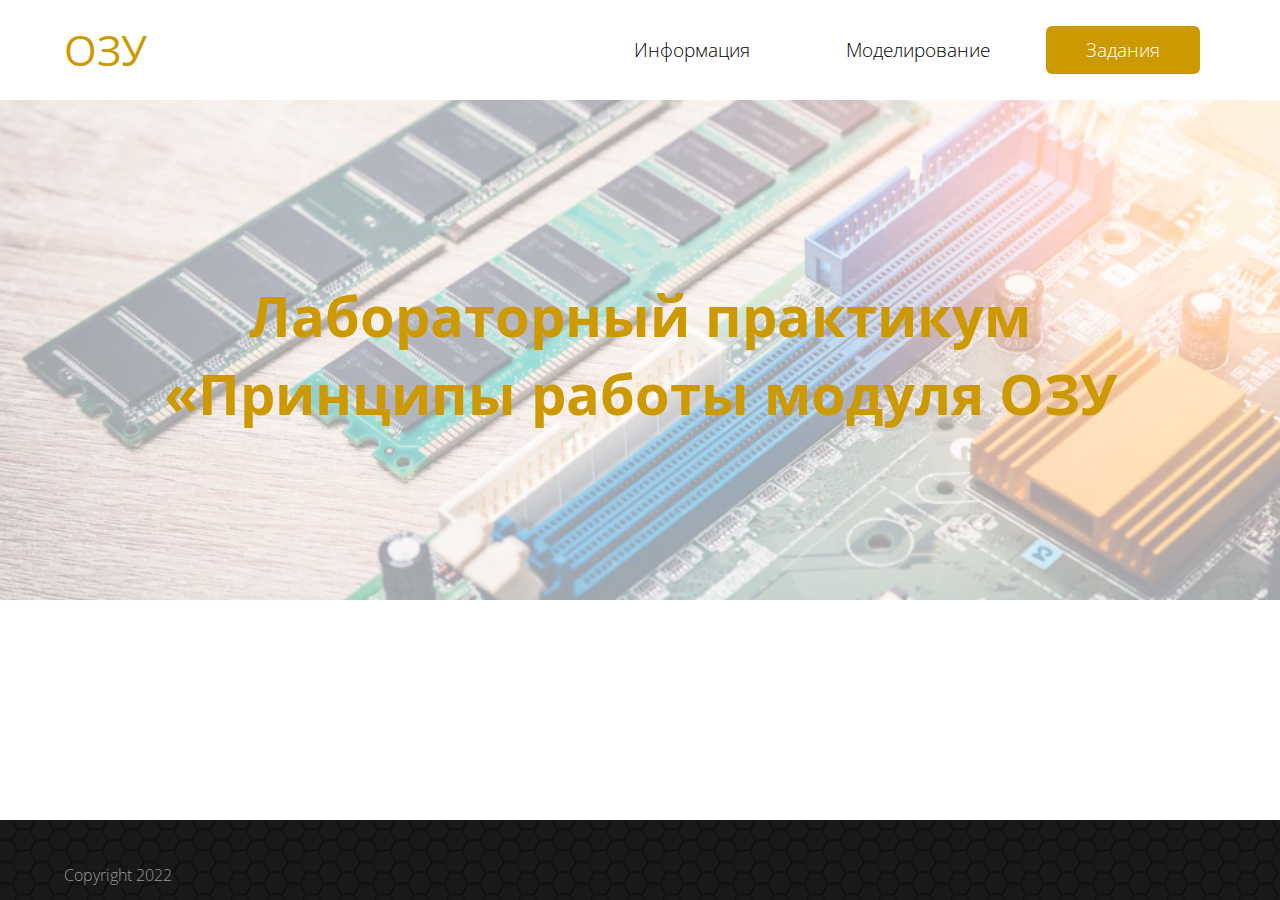
<file: main.html>
<!DOCTYPE html>
<html>
<head>
    <meta charset="utf-8">
    <meta http-equiv="X-UA-Compatible" content="IE=edge">
    <meta name="viewport" content="width=device-width, initial-scale=1">
    <title>Лабораторный практикум</title>
    <!-- load stylesheets -->
    <link rel="stylesheet" href="https://fonts.googleapis.com/css?family=Open+Sans:300,400">  <!-- Google web font "Open Sans" -->
    <link rel="stylesheet" href="css/bootstrap.min.css">                                      <!-- Bootstrap style -->
    <link rel="stylesheet" href="css/templatemo-style.css">                                   <!-- Templatemo style -->

    <!-- HTML5 shim and Respond.js for IE8 support of HTML5 elements and media queries -->
    <!-- WARNING: Respond.js doesn't work if you view the page via file:// -->
        <!--[if lt IE 9]>
          <script src="https://oss.maxcdn.com/html5shiv/3.7.2/html5shiv.min.js"></script>
          <script src="https://oss.maxcdn.com/respond/1.4.2/respond.min.js"></script>
          <![endif]-->
</head>

    <body>
       
        <div class="tm-header">
            <div class="container-fluid">
                <div class="tm-header-inner">
                    <a href="main.html" class="navbar-brand tm-site-name">ОЗУ</a>
                    <!-- navbar -->
                    <nav class="navbar tm-main-nav">
                        <button class="navbar-toggler hidden-md-up" type="button" data-toggle="collapse" data-target="#tmNavbar">
                            &#9776;
                        </button>
                        <div class="collapse navbar-toggleable-sm" id="tmNavbar">
                            <ul class="nav navbar-nav">
                                <li class="nav-item">
                                    <a href="info.html" class="nav-link">Информация</a>
                                </li>
                                <li class="nav-item">
                                    <a href="model.html" class="nav-link">Моделирование</a>
                                </li>
                                <li class="nav-item active">
                                    <a href="tasks.html" class="nav-link">Задания</a>
                                </li>
                            </ul>                        
                        </div>
                    </nav>  
                </div>                                  
            </div>            
        </div>



        <div class="tm-home-img-container">
            <section class="tm-section" style="height: 100%; background-color: rgba(255, 255, 255, 0.6);">
                <div class="container-fluid" style="height: 100%;">
                    <div class="row" style="margin-top: auto; margin-bottom: auto;">
                        <div class="col-xs-12 col-sm-12 col-md-12 col-lg-12 text-xs-center">
                            <h1 class="tm-gold-text tm-title main_title">Лабораторный практикум<br>«Принципы работы модуля ОЗУ</h1>
                        </div>
                    </div>
                </div>
            </section>
        </div>
        
        <footer class="tm-footer">
            <div class="container-fluid">
                <div class="row">
                    <div class="col-xs-12 tm-copyright-col">
                        <p class="tm-copyright-text">Copyright 2022</p>
                    </div>
                </div>
            </div>
        </footer>

        <!-- load JS files -->
        <script src="js/jquery-1.11.3.min.js"></script>
        <script src="https://www.atlasestateagents.co.uk/javascript/tether.min.js"></script> 
        <script src="js/bootstrap.min.js"></script>   
        <script src="js/scripts.js"></script> 
        
</body>
</html>
</file>
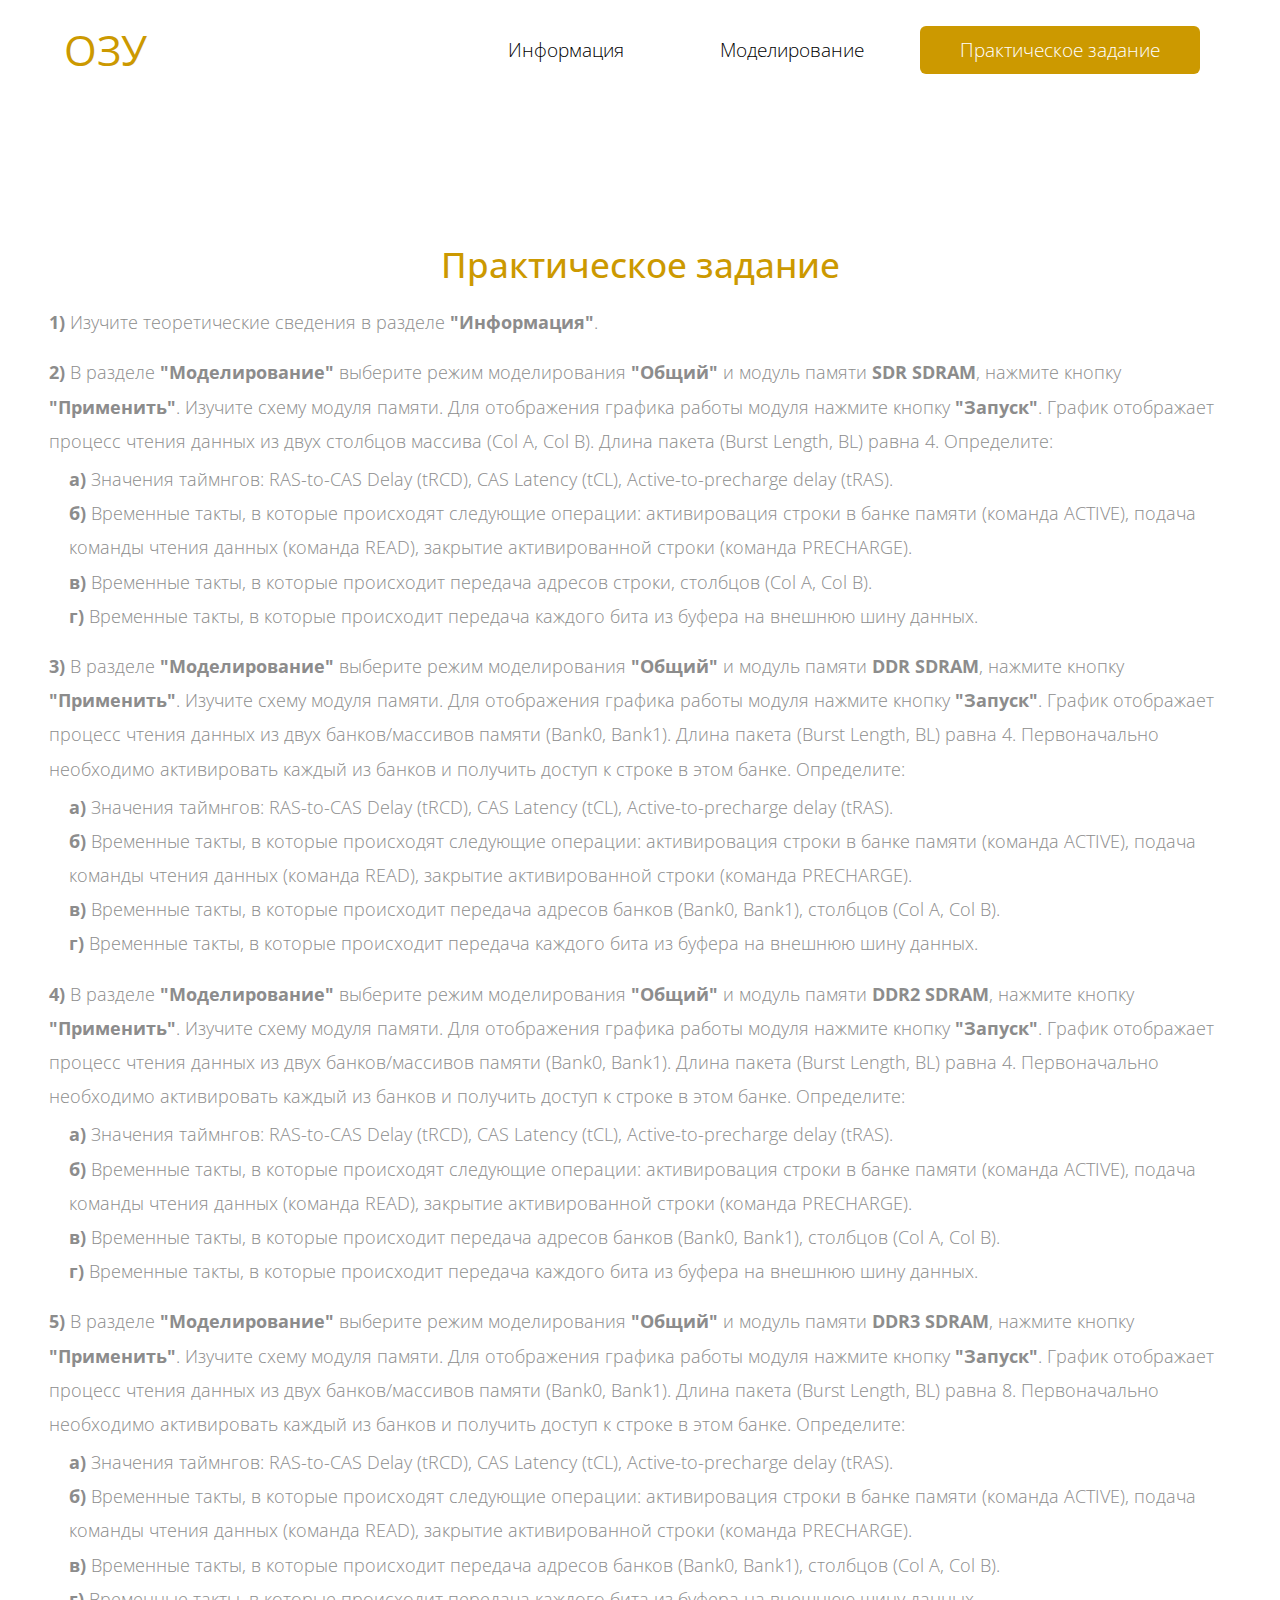
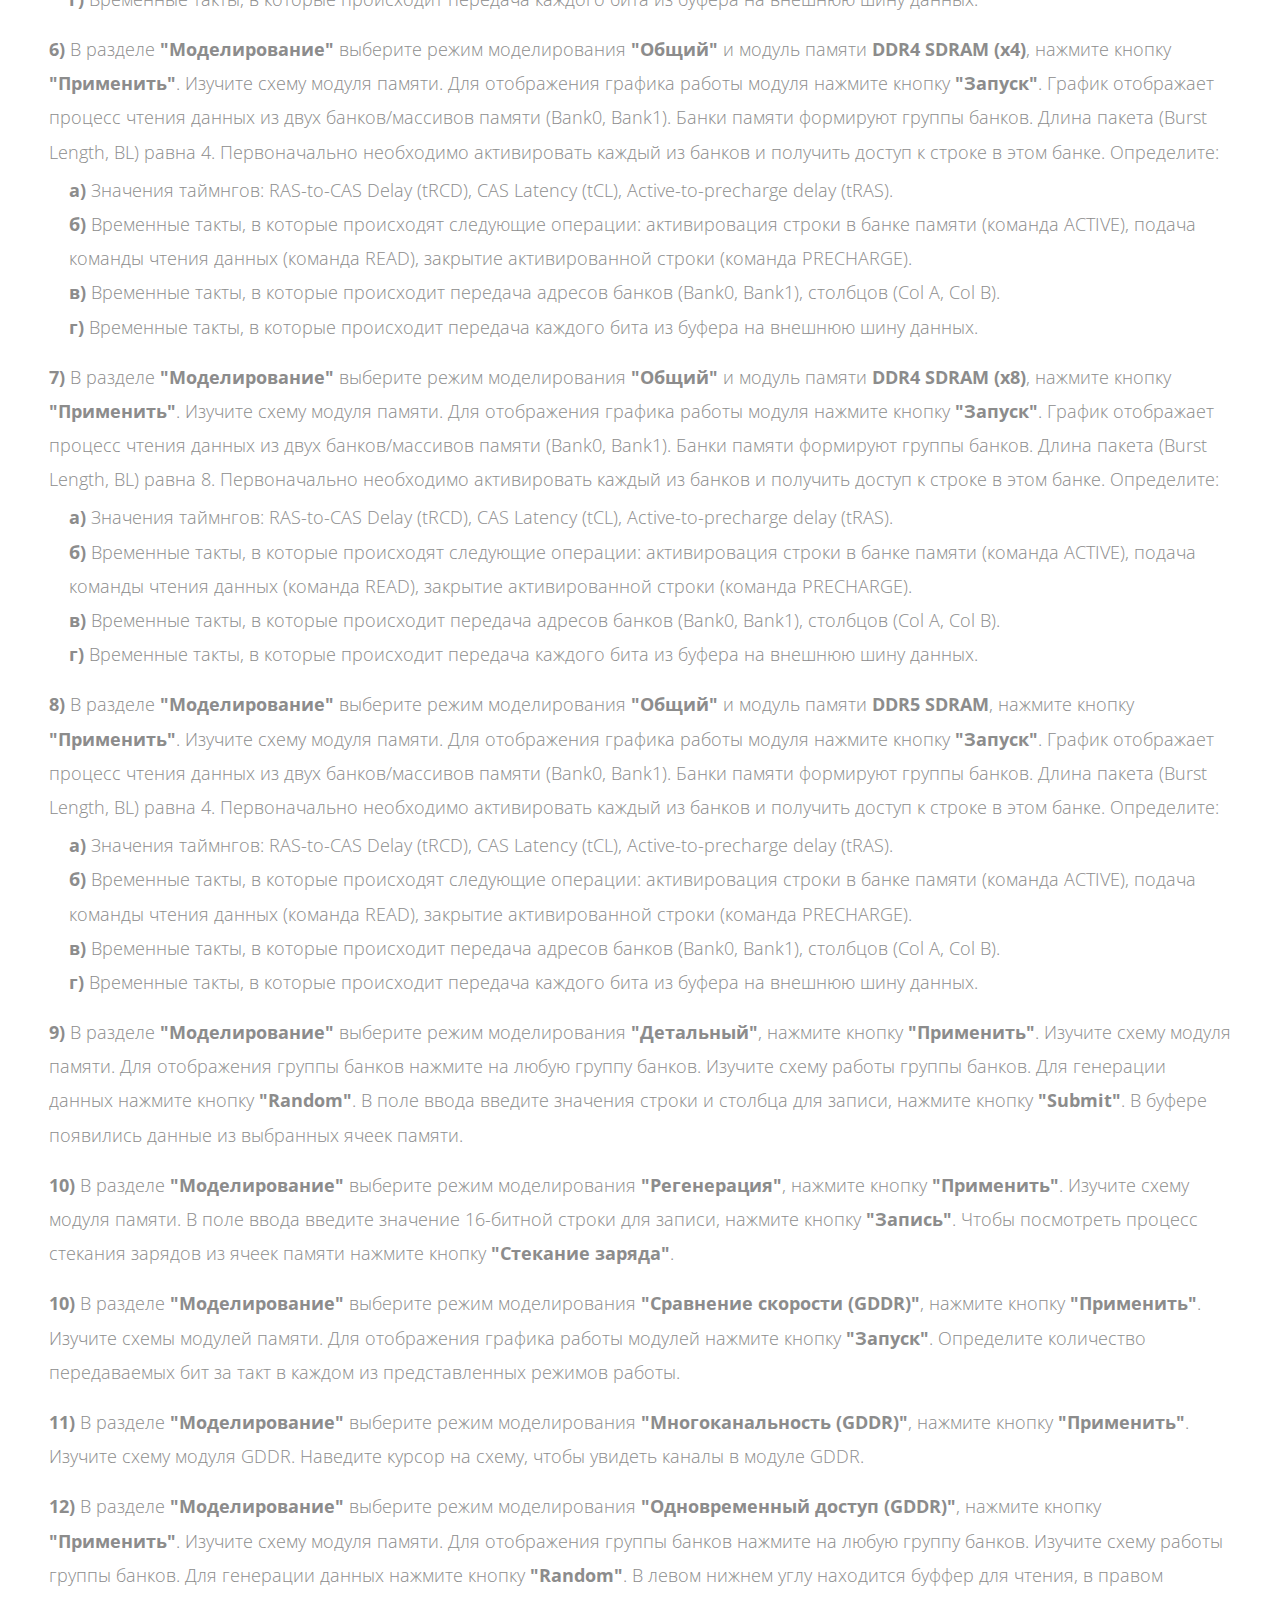
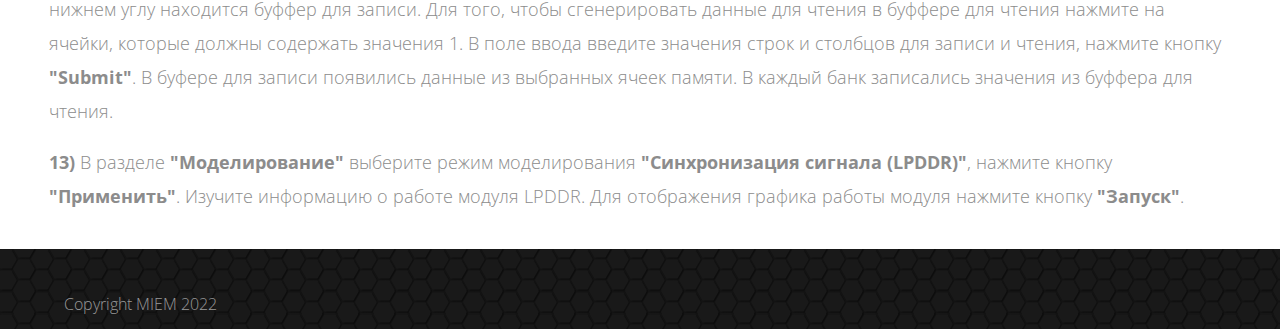
<file: tasks.html>
<!DOCTYPE html>
<html>
<head>
    <meta charset="utf-8">
    <meta http-equiv="X-UA-Compatible" content="IE=edge">
    <meta name="viewport" content="width=device-width, initial-scale=1">
    <title>Лабораторный практикум</title>
    <!-- load stylesheets -->
    <link rel="stylesheet" href="https://fonts.googleapis.com/css?family=Open+Sans:300,400">  <!-- Google web font "Open Sans" -->
    <link rel="stylesheet" href="css/bootstrap.min.css">                                      <!-- Bootstrap style -->
    <link rel="stylesheet" href="css/templatemo-style.css">                                   
</head>

    <body>
       
        <div class="tm-header">
            <div class="container-fluid">
                <div class="tm-header-inner">
                    <a href="index.html" class="navbar-brand tm-site-name">ОЗУ</a>
                    <!-- navbar -->
                    <nav class="navbar tm-main-nav">
                        <button class="navbar-toggler hidden-md-up" type="button" data-toggle="collapse" data-target="#tmNavbar">
                            &#9776;
                        </button>
                        <div class="collapse navbar-toggleable-sm" id="tmNavbar">
                            <ul class="nav navbar-nav">
                                <li class="nav-item">
                                    <a href="info.html" class="nav-link">Информация</a>
                                </li>
                                <li class="nav-item">
                                    <a href="model.html" class="nav-link">Моделирование</a>
                                </li>
                                <li class="nav-item active">
                                    <a href="tasks.html" class="nav-link">Практическое задание</a>
                                </li>
                            </ul>                        
                        </div>
                    </nav>  
                </div>                                  
            </div>            
        </div>

        <section class="tm-section">
            <!--<div style="display: flex; margin: 0 auto; width: max-content">   
                <div class="dropdown" style="margin: 20px;">
                  <button class="btn btn-secondary dropdown-toggle" type="button" id="dropdownMenuButton1" data-toggle="dropdown" aria-haspopup="true" aria-expanded="false">
                    Выберите номер варианта
                  </button>
                  <div class="dropdown-menu" aria-labelledby="dropdownMenuButton">
                    <a class="dropdown-item dropdown-item3 active" data-vari="1" href="#">Вариант 1</a>
                    <a class="dropdown-item dropdown-item3" data-vari="2" href="#">Вариант 2</a>
                    <a class="dropdown-item dropdown-item3" data-vari="3" href="#">Вариант 3</a>
                    <a class="dropdown-item dropdown-item3" data-vari="4" href="#">Вариант 4</a>
                    <a class="dropdown-item dropdown-item3" data-vari="5" href="#">Вариант 5</a>
                    <a class="dropdown-item dropdown-item3" data-vari="6" href="#">Вариант 6</a>
                    <a class="dropdown-item dropdown-item3" data-vari="7" href="#">Вариант 7</a>
                    <a class="dropdown-item dropdown-item3" data-vari="8" href="#">Вариант 8</a>
                  </div>
                </div>
                <button type="button" style="margin: 20px; background-color: #cc9900; color: white;" class="btn btn-warning" id="warning">Применить</button>
            </div>-->

            <div class="container-fluid">
                <div class="row tm-margin-t-mid vari" data-vari="1">
                    <div class="col-xs-12 col-sm-12 col-md-12 col-lg-12 text-xs-center">
                        <h2 class="tm-gold-text tm-title">Практическое задание</h2>
                    </div>
                    <p>
                        <b>1)</b> Изучите теоретические сведения в разделе <b>"Информация"</b>.<br>
                    </p>
                    <p>
                        <b>2)</b> В разделе <b>"Моделирование"</b> выберите режим моделирования <b>"Общий"</b> и модуль памяти <b>SDR SDRAM</b>, нажмите кнопку <b>"Применить"</b>. Изучите схему модуля памяти. Для отображения графика работы модуля нажмите кнопку <b>"Запуск"</b>. График отображает процесс чтения данных из двух столбцов массива (Col A, Col B). Длина пакета (Burst Length, BL) равна 4. Определите:<br>
                    </p>
                    <p style="margin-left: 20px; margin-top: -12px;">
                            <b>а)</b> Значения таймнгов: RAS-to-CAS Delay (tRCD), CAS Latency (tCL), Active-to-precharge delay (tRAS).<br>
                            <b>б)</b> Временные такты, в которые происходят следующие операции: активировация строки в банке памяти (команда ACTIVE), подача команды чтения данных (команда READ), закрытие активированной строки (команда PRECHARGE).<br>
                            <b>в)</b> Временные такты, в которые происходит передача адресов строки, столбцов (Col A, Col B).<br>
                            <b>г)</b> Временные такты, в которые происходит передача каждого бита из буфера на внешнюю шину данных.<br>
                    </p>
                    <p>
                        <b>3)</b> В разделе <b>"Моделирование"</b> выберите режим моделирования <b>"Общий"</b> и модуль памяти <b>DDR SDRAM</b>, нажмите кнопку <b>"Применить"</b>. Изучите схему модуля памяти. Для отображения графика работы модуля нажмите кнопку <b>"Запуск"</b>. График отображает процесс чтения данных из двух банков/массивов памяти (Bank0, Bank1). Длина пакета (Burst Length, BL) равна 4. Первоначально необходимо активировать каждый из банков и получить доступ к строке в этом банке. Определите:<br>
                    </p>
                    <p style="margin-left: 20px; margin-top: -12px;">
                            <b>а)</b> Значения таймнгов: RAS-to-CAS Delay (tRCD), CAS Latency (tCL), Active-to-precharge delay (tRAS).<br>
                            <b>б)</b> Временные такты, в которые происходят следующие операции: активировация строки в банке памяти (команда ACTIVE), подача команды чтения данных (команда READ), закрытие активированной строки (команда PRECHARGE).<br>
                            <b>в)</b> Временные такты, в которые происходит передача адресов банков (Bank0, Bank1), столбцов (Col A, Col B).<br>
                            <b>г)</b> Временные такты, в которые происходит передача каждого бита из буфера на внешнюю шину данных.<br>
                    </p>
                    <p>       
                        <b>4)</b> В разделе <b>"Моделирование"</b> выберите режим моделирования <b>"Общий"</b> и модуль памяти <b>DDR2 SDRAM</b>, нажмите кнопку <b>"Применить"</b>. Изучите схему модуля памяти. Для отображения графика работы модуля нажмите кнопку <b>"Запуск"</b>. График отображает процесс чтения данных из двух банков/массивов памяти (Bank0, Bank1). Длина пакета (Burst Length, BL) равна 4. Первоначально необходимо активировать каждый из банков и получить доступ к строке в этом банке. Определите:<br>
                    </p>
                    <p style="margin-left: 20px; margin-top: -12px;">
                            <b>а)</b> Значения таймнгов: RAS-to-CAS Delay (tRCD), CAS Latency (tCL), Active-to-precharge delay (tRAS).<br>
                            <b>б)</b> Временные такты, в которые происходят следующие операции: активировация строки в банке памяти (команда ACTIVE), подача команды чтения данных (команда READ), закрытие активированной строки (команда PRECHARGE).<br>
                            <b>в)</b> Временные такты, в которые происходит передача адресов банков (Bank0, Bank1), столбцов (Col A, Col B).<br>
                            <b>г)</b> Временные такты, в которые происходит передача каждого бита из буфера на внешнюю шину данных.<br>
                    </p>
                    <p>       
                        <b>5)</b> В разделе <b>"Моделирование"</b> выберите режим моделирования <b>"Общий"</b> и модуль памяти <b>DDR3 SDRAM</b>, нажмите кнопку <b>"Применить"</b>. Изучите схему модуля памяти. Для отображения графика работы модуля нажмите кнопку <b>"Запуск"</b>. График отображает процесс чтения данных из двух банков/массивов памяти (Bank0, Bank1). Длина пакета (Burst Length, BL) равна 8. Первоначально необходимо активировать каждый из банков и получить доступ к строке в этом банке. Определите:<br>
                    </p>
                    <p style="margin-left: 20px; margin-top: -12px;">
                            <b>а)</b> Значения таймнгов: RAS-to-CAS Delay (tRCD), CAS Latency (tCL), Active-to-precharge delay (tRAS).<br>
                            <b>б)</b> Временные такты, в которые происходят следующие операции: активировация строки в банке памяти (команда ACTIVE), подача команды чтения данных (команда READ), закрытие активированной строки (команда PRECHARGE).<br>
                            <b>в)</b> Временные такты, в которые происходит передача адресов банков (Bank0, Bank1), столбцов (Col A, Col B).<br>
                            <b>г)</b> Временные такты, в которые происходит передача каждого бита из буфера на внешнюю шину данных.<br>
                    </p>
                    <p>
                        <b>6)</b> В разделе <b>"Моделирование"</b> выберите режим моделирования <b>"Общий"</b> и модуль памяти <b>DDR4 SDRAM (х4)</b>, нажмите кнопку <b>"Применить"</b>. Изучите схему модуля памяти. Для отображения графика работы модуля нажмите кнопку <b>"Запуск"</b>. График отображает процесс чтения данных из двух банков/массивов памяти (Bank0, Bank1). Банки памяти формируют группы банков. Длина пакета (Burst Length, BL) равна 4. Первоначально необходимо активировать каждый из банков и получить доступ к строке в этом банке. Определите:<br>
                    </p>
                    <p style="margin-left: 20px; margin-top: -12px;">
                            <b>а)</b> Значения таймнгов: RAS-to-CAS Delay (tRCD), CAS Latency (tCL), Active-to-precharge delay (tRAS).<br>
                            <b>б)</b> Временные такты, в которые происходят следующие операции: активировация строки в банке памяти (команда ACTIVE), подача команды чтения данных (команда READ), закрытие активированной строки (команда PRECHARGE).<br>
                            <b>в)</b> Временные такты, в которые происходит передача адресов банков (Bank0, Bank1), столбцов (Col A, Col B).<br>
                            <b>г)</b> Временные такты, в которые происходит передача каждого бита из буфера на внешнюю шину данных.<br>
                    </p>
                    <p>
                        <b>7)</b> В разделе <b>"Моделирование"</b> выберите режим моделирования <b>"Общий"</b> и модуль памяти <b>DDR4 SDRAM (х8)</b>, нажмите кнопку <b>"Применить"</b>. Изучите схему модуля памяти. Для отображения графика работы модуля нажмите кнопку <b>"Запуск"</b>. График отображает процесс чтения данных из двух банков/массивов памяти (Bank0, Bank1). Банки памяти формируют группы банков. Длина пакета (Burst Length, BL) равна 8. Первоначально необходимо активировать каждый из банков и получить доступ к строке в этом банке. Определите:<br>
                    </p>
                    <p style="margin-left: 20px; margin-top: -12px;">
                            <b>а)</b> Значения таймнгов: RAS-to-CAS Delay (tRCD), CAS Latency (tCL), Active-to-precharge delay (tRAS).<br>
                            <b>б)</b> Временные такты, в которые происходят следующие операции: активировация строки в банке памяти (команда ACTIVE), подача команды чтения данных (команда READ), закрытие активированной строки (команда PRECHARGE).<br>
                            <b>в)</b> Временные такты, в которые происходит передача адресов банков (Bank0, Bank1), столбцов (Col A, Col B).<br>
                            <b>г)</b> Временные такты, в которые происходит передача каждого бита из буфера на внешнюю шину данных.<br>
                    </p>
                    <p>
                        <b>8)</b> В разделе <b>"Моделирование"</b> выберите режим моделирования <b>"Общий"</b> и модуль памяти <b>DDR5 SDRAM</b>, нажмите кнопку <b>"Применить"</b>. Изучите схему модуля памяти. Для отображения графика работы модуля нажмите кнопку <b>"Запуск"</b>. График отображает процесс чтения данных из двух банков/массивов памяти (Bank0, Bank1). Банки памяти формируют группы банков. Длина пакета (Burst Length, BL) равна 4. Первоначально необходимо активировать каждый из банков и получить доступ к строке в этом банке. Определите:<br>
                    </p>
                    <p style="margin-left: 20px; margin-top: -12px;">
                            <b>а)</b> Значения таймнгов: RAS-to-CAS Delay (tRCD), CAS Latency (tCL), Active-to-precharge delay (tRAS).<br>
                            <b>б)</b> Временные такты, в которые происходят следующие операции: активировация строки в банке памяти (команда ACTIVE), подача команды чтения данных (команда READ), закрытие активированной строки (команда PRECHARGE).<br>
                            <b>в)</b> Временные такты, в которые происходит передача адресов банков (Bank0, Bank1), столбцов (Col A, Col B).<br>
                            <b>г)</b> Временные такты, в которые происходит передача каждого бита из буфера на внешнюю шину данных.<br>
                    </p>
                    <p>
                        <b>9)</b> В разделе <b>"Моделирование"</b> выберите режим моделирования <b>"Детальный"</b>, нажмите кнопку <b>"Применить"</b>. Изучите схему модуля памяти. Для отображения группы банков нажмите на любую группу банков. Изучите схему работы группы банков. Для генерации данных нажмите кнопку <b>"Random"</b>. В поле ввода введите значения строки и столбца для записи, нажмите кнопку <b>"Submit"</b>. В буфере появились данные из выбранных ячеек памяти.
                    </p>
                    <p>
                        <b>10)</b> В разделе <b>"Моделирование"</b> выберите режим моделирования <b>"Регенерация"</b>, нажмите кнопку <b>"Применить"</b>. Изучите схему модуля памяти. В поле ввода введите значение 16-битной строки для записи, нажмите кнопку <b>"Запись"</b>. Чтобы посмотреть процесс стекания зарядов из ячеек памяти нажмите кнопку <b>"Стекание заряда"</b>.
                    </p>
                    <p>
                        <b>10)</b> В разделе <b>"Моделирование"</b> выберите режим моделирования <b>"Сравнение скорости (GDDR)"</b>, нажмите кнопку <b>"Применить"</b>. Изучите схемы модулей памяти. Для отображения графика работы модулей нажмите кнопку <b>"Запуск"</b>. Определите количество передаваемых бит за такт в каждом из представленных режимов работы.
                    </p>
                    <p>
                        <b>11)</b> В разделе <b>"Моделирование"</b> выберите режим моделирования <b>"Многоканальность (GDDR)"</b>, нажмите кнопку <b>"Применить"</b>. Изучите схему модуля GDDR. Наведите курсор на схему, чтобы увидеть каналы в модуле GDDR.
                    </p>
                    <p>
                        <b>12)</b> В разделе <b>"Моделирование"</b> выберите режим моделирования <b>"Одновременный доступ (GDDR)"</b>, нажмите кнопку <b>"Применить"</b>. Изучите схему модуля памяти. Для отображения группы банков нажмите на любую группу банков. Изучите схему работы группы банков. Для генерации данных нажмите кнопку <b>"Random"</b>. В левом нижнем углу находится буффер для чтения, в правом нижнем углу находится буффер для записи. Для того, чтобы сгенерировать данные для чтения в буффере для чтения нажмите на ячейки, которые должны содержать значения 1. В поле ввода введите значения строк и столбцов для записи и чтения, нажмите кнопку <b>"Submit"</b>. В буфере для записи появились данные из выбранных ячеек памяти. В каждый банк записались значения из буффера для чтения.
                    </p>
                    <p>
                        <b>13)</b> В разделе <b>"Моделирование"</b> выберите режим моделирования <b>"Cинхронизация сигнала (LPDDR)"</b>, нажмите кнопку <b>"Применить"</b>. Изучите информацию о работе модуля LPDDR. Для отображения графика работы модуля нажмите кнопку <b>"Запуск"</b>.
                    </p>
                </div>
            </div>
        </section>
        
        <footer class="tm-footer">
            <div class="container-fluid">
                <div class="row">
                    <div class="col-xs-12 tm-copyright-col">
                        <p class="tm-copyright-text">Copyright MIEM 2022</p>
                    </div>
                </div>
            </div>
        </footer>

        <!-- load JS files -->
        <script src="js/jquery-1.11.3.min.js"></script>
        <script src="https://www.atlasestateagents.co.uk/javascript/tether.min.js"></script> 
        <script src="js/bootstrap.min.js"></script>   
        <script src="js/scripts.js"></script> 
        
</body>
</html>
</file>
<file: css/templatemo-style.css>
body {
	color: #8c8c8c;
	font-family: 'Open Sans', Helvetica, Arial, sans-serif;
	font-size: 18px;
	font-weight: 300;
	overflow-x: hidden;
	position: relative;
	min-height: 100vh;
}

a,
button {
	transition: all 0.3s ease;
}

a:hover,
a:focus {
	text-decoration: none;
	outline: none;
}

.icon {
	width: 70px;
	fill: #4D4D60;

}

h2 {
	font-size: 2.2rem;
}

.tm-thin-font {
	font-weight: 300;
}

.container-fluid {
	margin-left: auto;
	margin-right: auto;
	max-width: 1390px;
	overflow-x: hidden;
}

.rowcol.hidden {
	display: none;
}

.hidden {
	display: none;
}

.detailed.hidden {
	display: none;
}

.group:hover,.SA_group {
	cursor: pointer;
}

.chartBox.hidden {
	display: none;
}

.detailcell2,
.detailcell {
	transition: 2s linear;
}

.dropdown.hidden {
	display: none;
}

.main_title {
	font-size: 3.5rem;
	font-weight: 700;
	margin-top: 6rem;
}

.b.hide {
	opacity: 0;
}

.b {
	margin-top: -20px;
	transition: 0.2s;
	position: absolute;
}

.helper {
	margin: 15px 0 15px 100px;
	transition: 0.2s;
}

.helper.hide {
	opacity: 0;
}

@media (max-width: 1390px) {
	.container-fluid {
		padding-left: 5%;
		padding-right: 5%;
	}
}

.tm-header-inner {
	display: -webkit-flex;
	display: -ms-flexbox;
	display: flex;
	-webkit-align-items: center;
	-ms-flex-align: center;
	align-items: center;
	-webkit-justify-content: space-between;
	-ms-flex-pack: justify;
	justify-content: space-between;
	height: 100px;
}

.tm-site-name {
	color: #cc9900;
	display: block;
	font-size: 2.6rem;
	font-weight: 400;
}

.tm-main-nav {
	font-size: 1.2rem;
}

.navbar-nav .nav-link {
	border-radius: 6px;
	color: black;
	padding: 10px 40px;
}

.nav-item.active .nav-link,
.nav-link:hover,
.nav-link:focus {
	color: white;
	background-color: #cc9900;

}

.tm-gold-text {
	color: #cc9900;
}

.tm-section {
	padding-top: 80px;
	padding-bottom: 100px;
}

.tm-home-img-container {
	background-image: url('../img/tm-home-img.jpg');
	background-size: cover;
	background-position: center;
	background-repeat: no-repeat;
	height: 500px;
}

.tm-about-img-container {
	background-image: url('../img/tm-about-img.jpg');
}

.tm-blog-img-container {
	background-image: url('../img/tm-blog-img.jpg');
}

.tm-contact-img-container {
	background-image: url('../img/tm-contact-img.jpg');
}

.tm-about-img-container,
.tm-blog-img-container,
.tm-contact-img-container {
	background-size: auto 200px;
	background-position: center;
	background-repeat: no-repeat;
	height: 200px;
}

.tm-title {
	margin-bottom: 1rem;
	line-height: 1.4;
}

.tm-subtitle {
	font-size: 1.4rem;
	max-width: 800px;
	margin: 0 auto 80px;
}

.tm-content-box {
	max-width: 310px;
	margin: 0 auto;
}

h3 {
	font-size: 1.65rem;
}

h4 {
	font-size: 1.4rem;
	line-height: 1.6;
}

.tm-btn {
	color: white;
	background-color: #cc9900;
	border: none;
	border-radius: 5px;
	display: inline-block;
	padding: 10px 30px;
}

.tm-btn:hover,
.tm-btn:focus {
	background-color: #906E09;
	color: white;
	outline: none;
}

.tm-btn-gray {
	background-color: #666666;
}

.tm-btn-gray:hover,
.tm-btn-gray:focus {
	background-color: #515050;
}

.tm-margin-b-15 {
	margin-bottom: 15px;
}

.tm-margin-b-20 {
	margin-bottom: 20px;
}

.tm-margin-b-30 {
	margin-bottom: 30px;
}

.tm-margin-b-40 {
	margin-bottom: 40px;
}

.tm-margin-t-big {
	margin-top: 90px;
}

.tm-margin-t-mid {
	margin-top: 60px;
}

.tm-margin-t-small {
	margin-top: 30px;
}

.tm-text-link {
	color: #006699;
	line-height: 2.8;
	text-decoration: underline;
}

.tm-overflow-auto {
	overflow: auto;
}

.tm-small-font {
	font-size: 1rem;
}

.tm-related-post {
	margin-bottom: 40px;
}

.tm-related-post:last-child {
	margin-bottom: 0;
}

.media-left {
	padding-right: 25px;
}

.media-body {
	border-bottom: 1px solid #ccc;
	padding-bottom: 25px;
}

.tm-media-description {
	margin-bottom: 0;
}

.tm-2-col-right {
	padding-left: 20px;
}

.tm-footer {
	color: #c6c6c6;
	background-color: #191919;
	background-image: url('../img/classic-pattern-bg.png');
	font-size: 1rem;
	padding-top: 40px;
	padding-bottom: 20px;
	position: absolute;
	left: 0;
	bottom: 0;
	width: 100%;
	height: 80px;
}

.tm-footer-links-container {
	padding-left: 10px;
}

.tm-footer-link {
	color: #CCCC66;
	line-height: 2.8;
	text-decoration: underline;
}

.tm-footer-link:hover,
.tm-footer-link:focus {
	color: #CCCC66;
	text-decoration: none;
}

.tm-footer-thumbnail {
	margin-bottom: 5px;
}

.tm-copyright-text {
	color: #999999;
	margin-bottom: 0;
}

hr {
	border-top: 1px solid #CCCCCC;
}

p {
	line-height: 1.9;
}

.tm-gray-bg {
	background-color: #CCCCCC;
	color: black;
	padding: 30px 20px 20px;
}

.tm-footer-content-box-title {
	margin-bottom: 30px;
}

.tm-img-post {
	margin-bottom: 30px;
}

.tm-aside-r {
	padding-left: 30px;
}

.form-control {
	font-size: 1.1rem;
}

.form-control:focus {
	border-color: #CC9900;
}

.tm-form-description {
	margin-top: 30px;
}

.tm-contact-form {
	padding-top: 20px;
}

#google-map {
	height: 333px;
	width: 100%;
	margin-top: 40px;
}

.tm-contact-right {
	padding-left: 30px;
}

.tm-p-small {
	font-size: 1rem;
}

@media (max-width: 1199px) {
	.tm-2-col-left {
		padding-right: 0;
	}

	.tm-2-col-right {
		padding-left: 0;
	}

	.tm-text-link {
		line-height: 2.2;
	}

	.container-fluid {
		padding-left: 4%;
		padding-right: 4%;
	}
}

@media (max-width: 991px) {
	.main_title {
		font-size: 2.5rem;
		font-weight: 700;
		margin-top: 3rem;
	}

	.tm-home-img-container {
		background: none;
		height: auto;
	}

	.tm-subtitle {
		margin-bottom: 40px;
	}

	#tmNavbar .navbar-nav .nav-link {
		padding: 10px 25px;
	}

	.media {
		max-width: 240px;
	}

	.media-left {
		display: block;
		margin-bottom: 20px;
	}

	.tm-content-box {
		margin-bottom: 50px;
	}

	.tm-text-link {
		line-height: 2.4;
	}

	.tm-section {
		padding-top: 50px;
		padding-bottom: 60px;
	}

	.tm-2-col-left,
	.tm-2-col-right {
		margin: 0 auto;
		max-width: 660px;
	}

	.tm-margin-t-big {
		margin-top: 30px;
	}

	.media {
		max-width: 100%;
	}

	.media-left {
		display: table-cell;
		margin-bottom: 0;
	}

	.tm-footer-content-box {
		margin-bottom: 40px;
	}

	.tm-2-rows-md-swap {
		display: -webkit-flex;
		display: -ms-flexbox;
		display: flex;
		-webkit-flex-direction: column;
		-ms-flex-direction: column;
		flex-direction: column;
	}

	.tm-2-rows-md-down-1 {
		-webkit-order: 1;
		-ms-flex-order: 1;
		order: 1;
	}

	.tm-2-rows-md-down-2 {
		-webkit-order: 2;
		-ms-flex-order: 2;
		order: 2;
		margin-bottom: 0;
		margin-top: 30px;
	}

	.tm-contact-right {
		padding-left: 15px;
		padding-top: 40px;
	}
}

@media (max-width: 897px) {
	.tm-btn {
		padding: 10px 15px;
		font-size: 1rem;
	}
}

@media (max-width: 767px) {
	.tm-main-nav {
		position: fixed;
		right: 0;
		top: 21px;
		z-index: 1000;
	}

	#tmNavbar .navbar-nav .nav-item {
		float: none;
	}

	#tmNavbar .navbar-nav .nav-link {
		padding: 10px 35px;
	}

	#tmNavbar {
		background: white;
		border-radius: 6px;
	}

	#tmNavbar .navbar-nav .nav-item+.nav-item {
		margin-left: 0;
	}

	.navbar-toggler {
		background: white;
		border-color: #cc9900;
		color: #cc9900;
		display: block;
		margin-left: auto;
		margin-right: 0;
	}

	.navbar-toggler:focus {
		outline: none;
	}

	.tm-content-box {
		margin-bottom: 50px;
	}

	.tm-2-col-left {
		padding-right: 0;
		max-width: 660px;
	}

	.tm-2-col-right {
		padding-left: 0;
	}

	.tm-margin-b-40 {
		margin-bottom: 25px;
	}

	.tm-copyright-text {
		padding-top: 0;
	}

	.tm-gray-bg {
		padding: 20px 20px 10px;
	}

	.tm-footer {
		padding-bottom: 15px;
	}

	.tm-2-rows-sm-swap {
		display: -webkit-flex;
		display: -ms-flexbox;
		display: flex;
		-webkit-flex-direction: column;
		-ms-flex-direction: column;
		flex-direction: column;
	}

	.tm-2-rows-sm-down-1 {
		-webkit-order: 1;
		-ms-flex-order: 1;
		order: 1;
	}

	.tm-2-rows-sm-down-2 {
		-webkit-order: 2;
		-ms-flex-order: 2;
		order: 2;
		margin-bottom: 0;
		margin-top: 30px;
	}

	.tm-sm-m-b {
		margin-bottom: 20px;
	}

	.tm-aside-r {
		padding-left: 15px;
	}

	.tm-aside-container {
		max-width: 310px;
		margin: 0 auto;
	}

	.tm-blog-post {
		padding-bottom: 10px;
	}

	.tm-content-box-contact {
		margin-top: 40px;
		margin-bottom: 0;
	}

	.tm-contact-row-related-posts {
		margin-top: 40px;
	}
}

@media (max-width: 543px) {
	.tm-footer-links-container {
		padding-left: 0;
	}

	.tm-xs-m-t {
		margin-top: 20px;
	}

	.tm-btn {
		padding: 10px 30px;
	}
}

@media(max-width: 510px) {
	.media {
		max-width: 240px;
	}

	.media-left {
		display: block;
		margin-bottom: 20px;
	}

	.tm-section {
		padding-top: 10%;
		padding-bottom: 10%;
	}

	.tm-subtitle {
		margin-bottom: 20px;
	}

	.tm-margin-b-40 {
		margin-bottom: 15px;
	}

	.tm-content-box {
		margin-bottom: 40px;
	}

	.tm-margin-t-mid {
		margin-top: 30px;
	}

	.tm-footer-content-box {
		margin-bottom: 40px;
	}

	.tm-footer-content-box-title {
		margin-bottom: 15px;
	}

	#google-map {
		margin-top: 25px;
	}

	.tm-map-section {
		margin-top: 50px;
	}

	.tm-contact-related-posts-container {
		max-width: 240px;
		margin-left: auto;
		margin-right: auto;
	}
}

.ram.hidden {
	display: none;
}

.vari.hidden {
	display: none;
}

.ram {
	width: max-content;
	height: max-content;
	margin: 50px auto;
	position: relative;
}

.ram h2 {
	text-align: center;
	margin-bottom: 50px;
	color: #333340;
}

.center {
	margin-left: auto;
	margin-right: auto;
}

.flex-conteiner {
	display: flex;

}

.flex-conteiner>img {
	width: 50%;

	flex-shrink: 0;
}

.lefting {
	float: left;
}

.righting {
	float: right;
}

#multi-channel:hover #channel1>line {
	stroke: #006699;
}

#multi-channel:hover #channel2>line {
	stroke: #992400;
}

#multi-channel:hover #channel3>line {
	stroke: #009914;
}

#multi-channel:hover #channel4>line {
	stroke: #7f0099;
}

#SA_model-clickable {
	pointer-events: all !important;
}

#SA_model svg {
	pointer-events: none;
}
</file>
